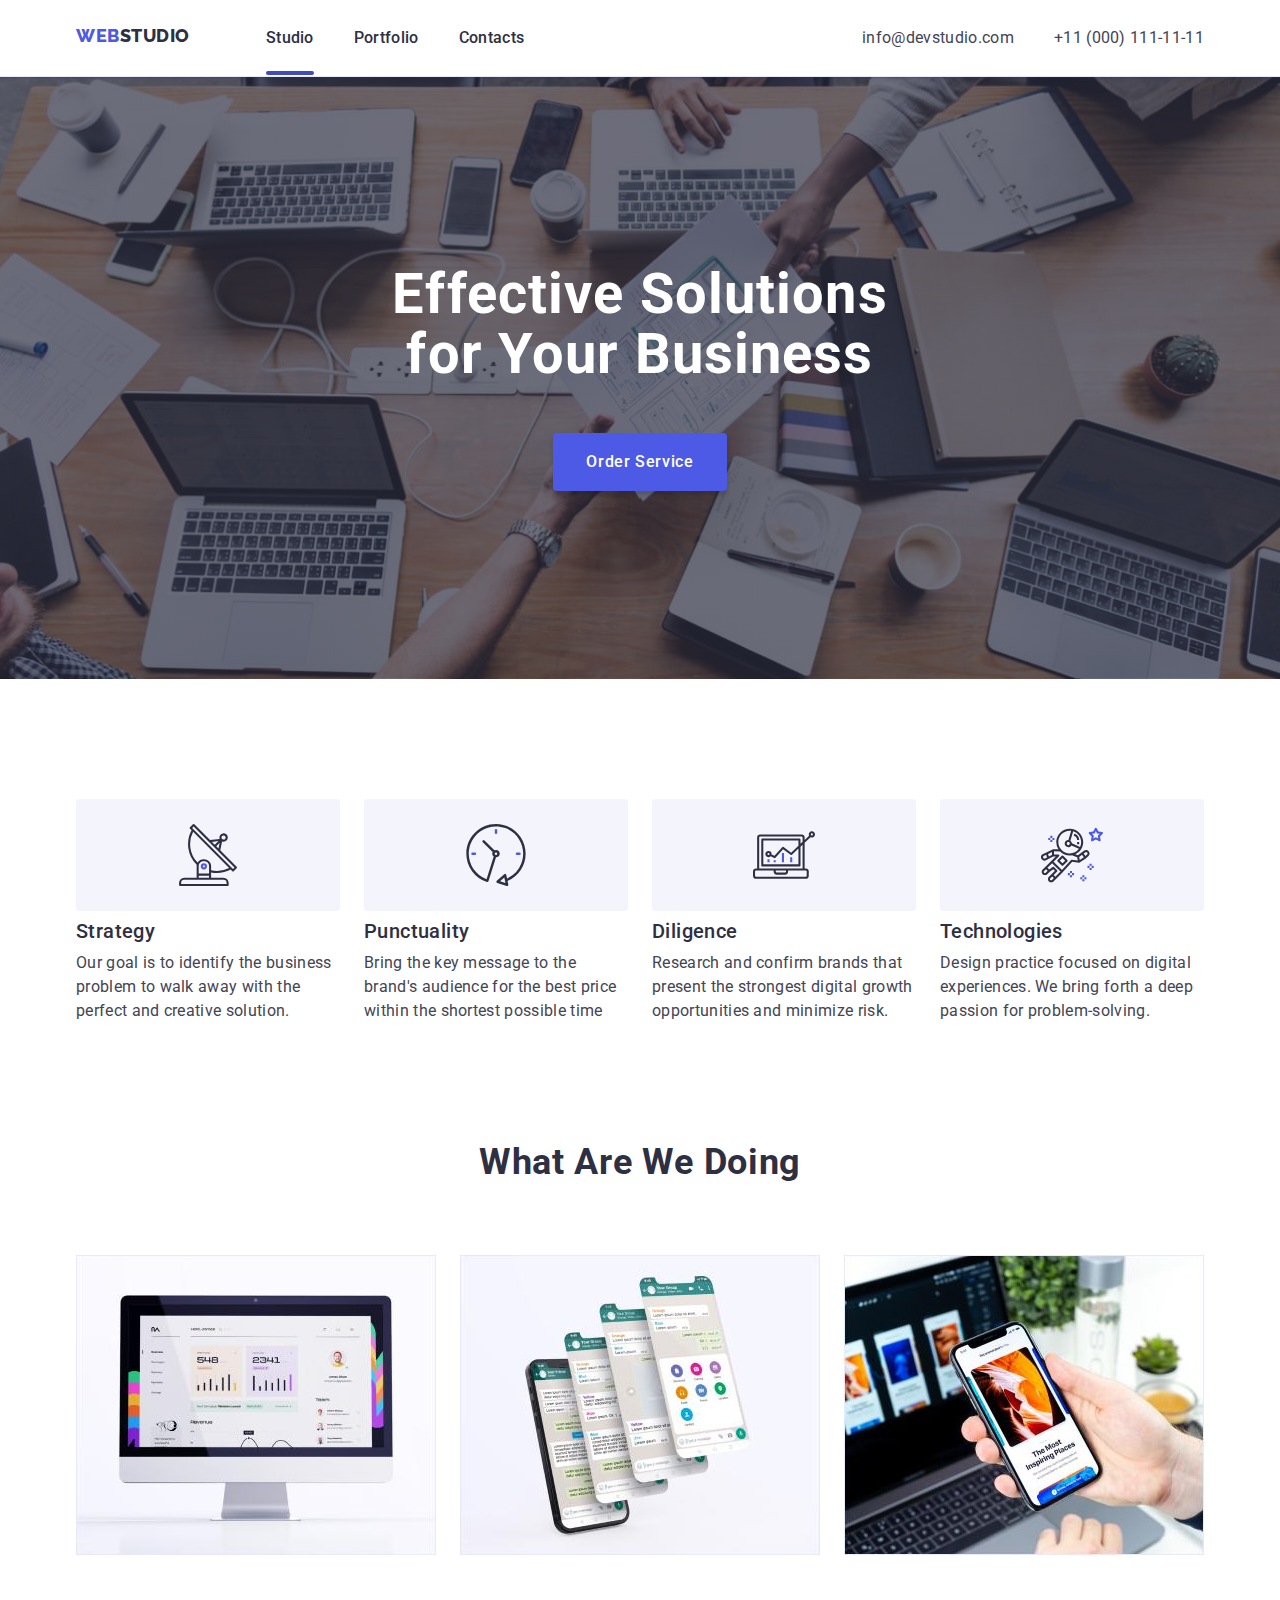
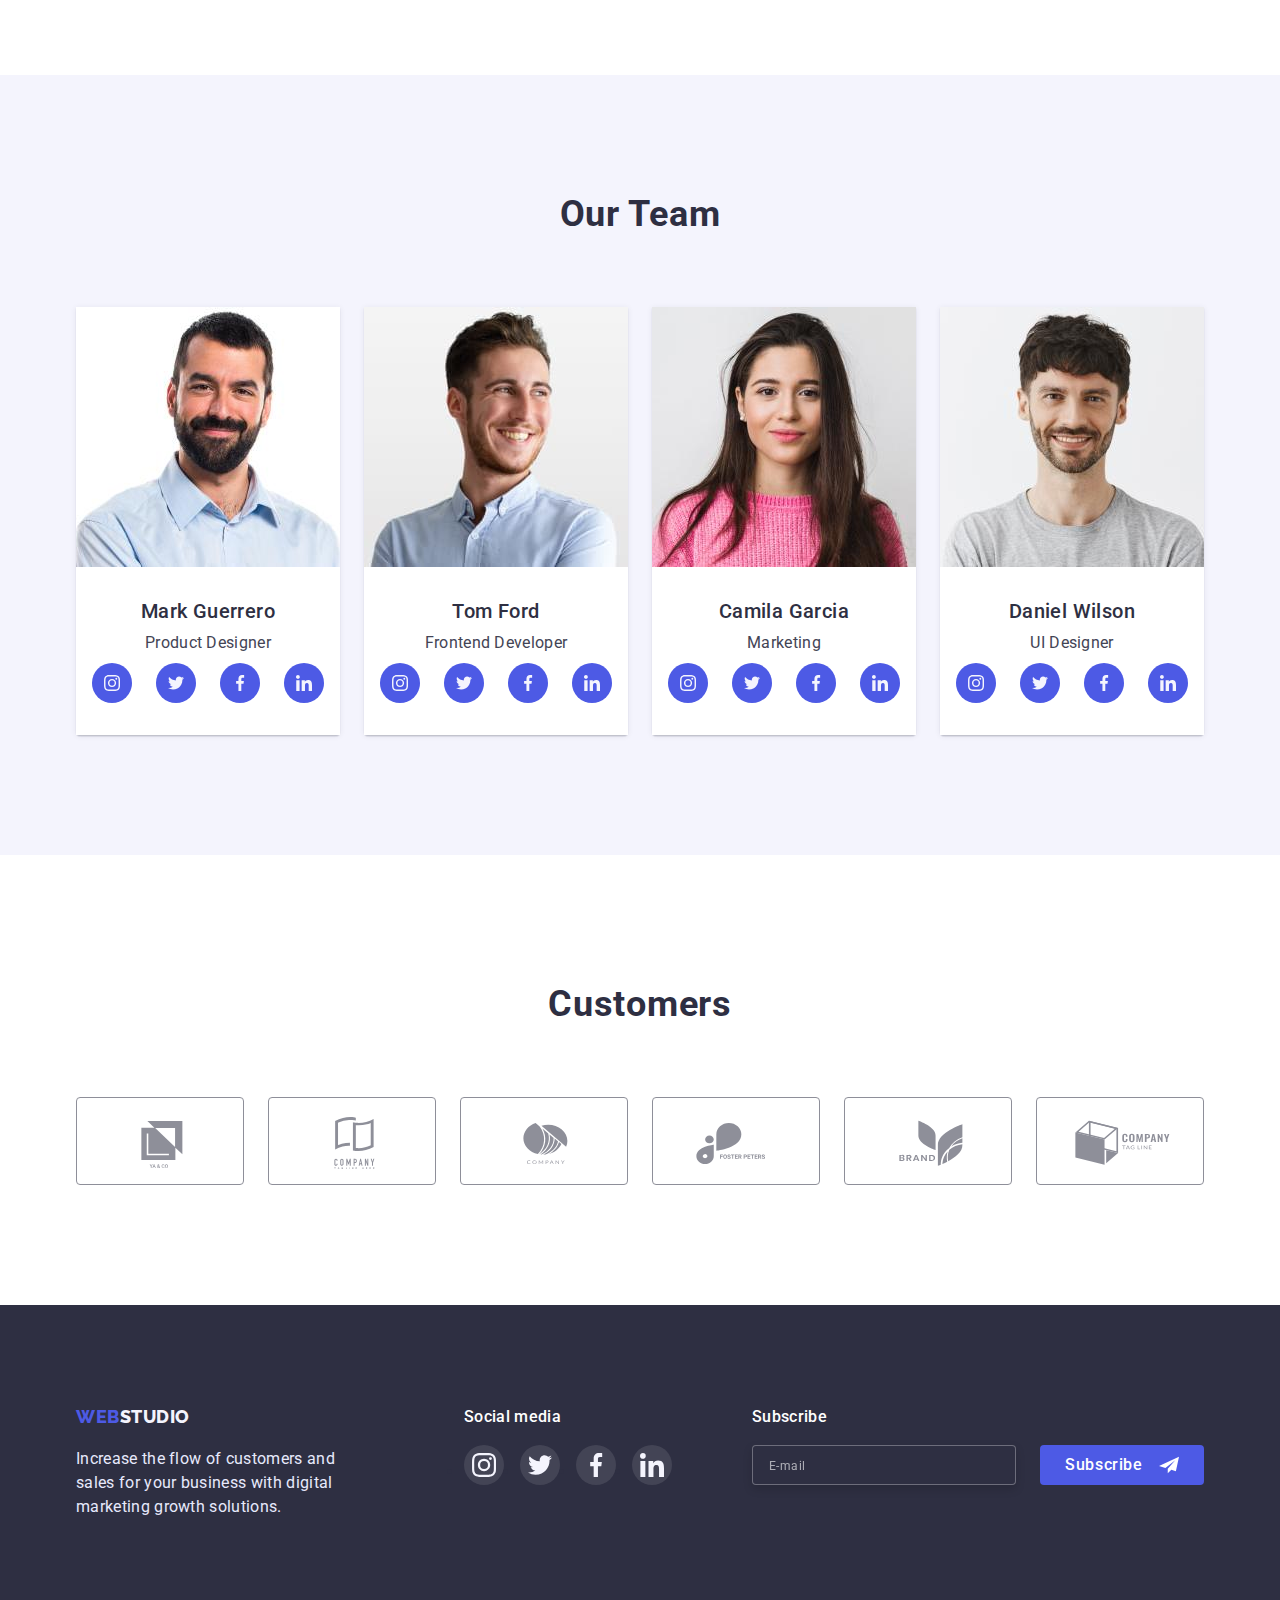
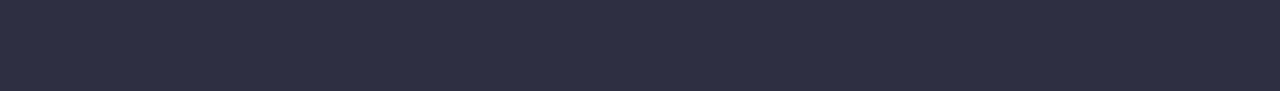
<file: index.html>
<!DOCTYPE html>
<html lang="en">
  <head>
    <meta charset="UTF-8" />
    <meta http-equiv="X-UA-Compatible" content="IE=edge" />
    <meta name="viewport" content="width=device-width, initial-scale=1.0" />
    <title>Studio</title>
    <link rel="preconnect" href="https://fonts.googleapis.com" />
    <link rel="preconnect" href="https://fonts.gstatic.com" crossorigin />
    <link
      href="https://fonts.googleapis.com/css2?family=Raleway:wght@800&family=Roboto:wght@400;500;700&display=swap"
      rel="stylesheet"
    />
    <link
      rel="stylesheet"
      href="https://cdnjs.cloudflare.com/ajax/libs/animate.css/4.1.1/animate.min.css"
    />
    <link
      rel="stylesheet"
      href="https://cdn.jsdelivr.net/npm/modern-normalize@1.1.0/modern-normalize.min.css"
    />
    <!-- <link rel="stylesheet" href="./css/styles.css" /> -->
    <link rel="stylesheet" href="./css/mobile.css" />
    <link rel="stylesheet" href="./css/tablet.css" />
    <link rel="stylesheet" href="./css/desktop.css" />
  </head>

  <body>
    <header class="header">
      <div class="container header-container">
        <nav class="nav">
          <a class="logo logo-size list link" href="./index.html"
            >WEB<span class="nav-logo list link">STUDIO</span></a
          >
          <ul class="nav-list list nav-style">
            <li class="nav-item">
              <a href="./index.html" class="nav-link active link nav-style"
                >Studio</a
              >
            </li>
            <li class="nav-item list">
              <a href="./portfolio.html" class="nav-link link">Portfolio</a>
            </li>
            <li class="nav-item list">
              <a href="#" class="nav-link link">Contacts</a>
            </li>
          </ul>
        </nav>
        <!-- ====Mobile-menu-btn-open ============-->
        <button class="mobile-menu-bnt-open" type="button" data-menu-open>
          <svg class="mobile-menu-open-bnt-icon" width="32" height="22">
            <use href="./img/icons.svg#icon-hamburger"></use>
          </svg>
        </button>
        <!-- ==================================== -->
        <ul class="header-list list link">
          <li class="header-email">
            <a
              href="mailto:info@devstudio.com"
              class="header-link-email link list"
              >info@devstudio.com</a
            >
          </li>
          <li class="header-tel">
            <a href="tel:+110001111111" class="header-link-tel link list"
              >+11 (000) 111-11-11</a
            >
          </li>
        </ul>
      </div>

      <!-- ================MODAL MENU-================ -->
      <div class="mob-menu is-hidden visually-hidden" data-menu>
        <div class="container-mob-menu mobile-menu-header">
          <div class="mob-menu-top">
            <button class="mobil-menu-close-btn" data-menu-close>
              <svg class="mobile-menu-close-icon" width="8" height="8">
                <use href="./img/icons.svg#icon-close-btn"></use>
              </svg>
            </button>

            <nav>
              <ul class="modal-menu-nav-list list link">
                <li class="modal-menu-item">
                  <a href="./index.html" class="modal-menu-link active link"
                    >Studio</a
                  >
                </li>
                <li class="modal-menu-item list">
                  <a href="./portfolio.html" class="modal-menu-link link"
                    >Portfolio</a
                  >
                </li>
                <li class="modal-menu-item list">
                  <a href="#" class="modal-menu-link link">Contacts</a>
                </li>
              </ul>
            </nav>
          </div>

          <div class="mob-menu-bottom">
            <ul class="modal-menu-list list link">
              <li class="modal-menu-tel">
                <a
                  href="tel:+110001111111"
                  class="modal-menu-link-tel link list"
                  >+11 (000) 111-11-11</a
                >
              </li>
              <li class="modal-menu-email">
                <a
                  href="mailto:info@devstudio.com"
                  class="modal-menu-link-email link list"
                  >info@devstudio.com</a
                >
              </li>
            </ul>

            <ul class="mob-soc-list list">
              <li class="mob-soc-item">
                <a href="" class="mob-soc-link link">
                  <svg class="mob-soc-icon" width="16" height="16">
                    <use href="./img/icons.svg#icon-instagram"></use>
                  </svg>
                </a>
              </li>

              <li class="mob-soc-item">
                <a href="" class="mob-soc-link">
                  <svg class="mob-soc-icon" width="16" height="16">
                    <use href="./img/icons.svg#icon-twitter"></use>
                  </svg>
                </a>
              </li>

              <li class="mob-soc-item">
                <a href="" class="mob-soc-link link">
                  <svg class="mob-soc-icon" width="16" height="16">
                    <use href="./img/icons.svg#icon-facebook"></use>
                  </svg>
                </a>
              </li>

              <li class="mob-soc-item">
                <a href="" class="mob-soc-link link">
                  <svg class="mob-soc-icon" width="16" height="16">
                    <use href="./img/icons.svg#icon-linkedin"></use>
                  </svg>
                </a>
              </li>
            </ul>
          </div>
        </div>
      </div>
    </header>

    <main>
      <!--Section 1 Hero-->
      <section class="hero">
        <div class="container hero-container">
          <h1 class="hero-title">Effective Solutions for Your Business</h1>
          <button type="button" class="hero-btn" data-modal-open>
            Order Service
          </button>
        </div>
      </section>

      <!--Section 2 Our advantages-->
      <section class="section-advantages">
        <div class="container">
          <h2 class="visually-hidden">Our advantages</h2>
          <ul class="section-list list">
            <li class="section-item">
              <svg class="icon-setion-item link" width="64" height="64">
                <use href="./img/icons.svg#icon-antenna"></use>
              </svg>
              <div class="advanteg-text">
                <h3 class="title">Strategy</h3>
                <p class="text">
                  Our goal is to identify the business problem to walk away with
                  the perfect and creative solution.
                </p>
              </div>
            </li>

            <li class="section-item">
              <svg class="icon-setion-item link" width="64" height="64">
                <use href="./img/icons.svg#icon-clock"></use>
              </svg>
              <div class="advanteg-text">
                <h3 class="title">Punctuality</h3>
                <p class="text">
                  Bring the key message to the brand's audience for the best
                  price within the shortest possible time
                </p>
              </div>
            </li>

            <li class="section-item">
              <svg class="icon-setion-item link" width="64" height="64">
                <use href="./img/icons.svg#icon-diagram"></use>
              </svg>
              <div class="advanteg-text">
                <h3 class="title">Diligence</h3>
                <p class="text">
                  Research and confirm brands that present the strongest digital
                  growth opportunities and minimize risk.
                </p>
              </div>
            </li>

            <li class="section-item">
              <svg class="icon-setion-item link" width="64" height="64">
                <use href="./img/icons.svg#icon-astronaut"></use>
              </svg>
              <div class="advanteg-text">
                <h3 class="title">Technologies</h3>
                <p class="text">
                  Design practice focused on digital experiences. We bring forth
                  a deep passion for problem-solving.
                </p>
              </div>
            </li>
          </ul>
        </div>
      </section>

      <!--Section 3 What are we doing-->
      <section class="section section-doing">
        <div class="container">
          <h2 class="section-title">What are we doing</h2>
          <ul class="work-list list">
            <li class="work-item">
              <img
                class="work-item"
                src="./img/imgpage1/programing.jpg"
                srcset="./img/imgpage1/programing@2x.jpg 2x"
                alt="programing"
                width="360"
                height="300"
              />
            </li>
            <li class="work-item">
              <img
                class="work-img"
                src="./img/imgpage1/application.jpg"
                srcset="./img/imgpage1/application@2x.jpg 2x"
                alt="application"
                width="360"
                height="300"
              />
            </li>
            <li class="work-item">
              <img
                class="work-item"
                src="./img/imgpage1/design.jpg"
                srcset="./img/imgpage1/design@2x.jpg 2x"
                alt="design"
                width="360"
                height="300"
              />
            </li>
          </ul>
        </div>
      </section>

      <!--Section 4 Our Team-->
      <section class="section section-team">
        <div class="container">
          <h2 class="section-title">Our Team</h2>

          <ul class="team-list card-list list">
            <li class="team-item">
              <img
                class="team-img"
                src="./img/imgpage1/markguerrero.jpg"
                srcset="./img/images/mark_guerrero_desktop@2x.jpg 2x"
                alt="Mark Guerrero"
                width="264"
                height="260"
              />
              <div class="text-block">
                <h3 class="title">Mark Guerrero</h3>
                <p class="text">Product Designer</p>
                <ul class="text-block-list list">
                  <li class="text-block-item">
                    <a href="" class="text-block-link link">
                      <svg class="text-block-icon" width="16" height="16">
                        <use href="./img/icons.svg#icon-instagram"></use>
                      </svg>
                    </a>
                  </li>

                  <li class="text-block-item">
                    <a href="" class="text-block-link">
                      <svg class="text-block-icon" width="16" height="16">
                        <use href="./img/icons.svg#icon-twitter"></use>
                      </svg>
                    </a>
                  </li>

                  <li class="text-block-item">
                    <a href="" class="text-block-link link">
                      <svg class="text-block-icon" width="16" height="16">
                        <use href="./img/icons.svg#icon-facebook"></use>
                      </svg>
                    </a>
                  </li>

                  <li class="text-block-item">
                    <a href="" class="text-block-link link">
                      <svg class="text-block-icon" width="16" height="16">
                        <use href="./img/icons.svg#icon-linkedin"></use>
                      </svg>
                    </a>
                  </li>
                </ul>
              </div>
            </li>

            <li class="team-item">
              <img
                class="team-img"
                src="./img/imgpage1/tomford.jpg"
                srcset="./img/images/tom_ford_desktop@2x.jpg 2x"
                alt="Tom Ford"
                width="264"
                height="260"
              />

              <div class="text-block">
                <h3 class="title">Tom Ford</h3>
                <p class="text">Frontend Developer</p>
                <ul class="text-block-list list">
                  <li class="text-block-item">
                    <a href="" class="text-block-link link">
                      <svg class="text-block-icon" width="16" height="16">
                        <use href="./img/icons.svg#icon-instagram"></use>
                      </svg>
                    </a>
                  </li>

                  <li class="text-block-item">
                    <a href="" class="text-block-link">
                      <svg class="text-block-icon" width="16" height="16">
                        <use href="./img/icons.svg#icon-twitter"></use>
                      </svg>
                    </a>
                  </li>

                  <li class="text-block-item">
                    <a href="" class="text-block-link link">
                      <svg class="text-block-icon" width="16" height="16">
                        <use href="./img/icons.svg#icon-facebook"></use>
                      </svg>
                    </a>
                  </li>

                  <li class="text-block-item">
                    <a href="" class="text-block-link link">
                      <svg class="text-block-icon" width="16" height="16">
                        <use href="./img/icons.svg#icon-linkedin"></use>
                      </svg>
                    </a>
                  </li>
                </ul>
              </div>
            </li>

            <li class="team-item">
              <img
                class="team-img"
                src="./img/imgpage1/camilagarcia.jpg"
                srcset="./img/images/camila_garcia_desktop@2x.jpg 2x"
                alt="Camila Garcia"
                width="264"
                height="260"
              />
              <div class="text-block">
                <h3 class="title">Camila Garcia</h3>
                <p class="text">Marketing</p>
                <ul class="text-block-list list">
                  <li class="text-block-item">
                    <a href="" class="text-block-link link">
                      <svg class="text-block-icon" width="16" height="16">
                        <use href="./img/icons.svg#icon-instagram"></use>
                      </svg>
                    </a>
                  </li>

                  <li class="text-block-item">
                    <a href="" class="text-block-link">
                      <svg class="text-block-icon" width="16" height="16">
                        <use href="./img/icons.svg#icon-twitter"></use>
                      </svg>
                    </a>
                  </li>

                  <li class="text-block-item">
                    <a href="" class="text-block-link link">
                      <svg class="text-block-icon" width="16" height="16">
                        <use href="./img/icons.svg#icon-facebook"></use>
                      </svg>
                    </a>
                  </li>

                  <li class="text-block-item">
                    <a href="" class="text-block-link link">
                      <svg class="text-block-icon" width="16" height="16">
                        <use href="./img/icons.svg#icon-linkedin"></use>
                      </svg>
                    </a>
                  </li>
                </ul>
              </div>
            </li>

            <li class="team-item">
              <img
                class="team-img"
                src="./img/imgpage1/danielwilson.jpg"
                srcset="./img/images/daniel_wilson_desktop@2x.jpg 2x"
                alt="Daniel Wilson"
                width="264"
                height="260"
              />
              <div class="text-block">
                <h3 class="title">Daniel Wilson</h3>
                <p class="text">UI Designer</p>
                <ul class="text-block-list list">
                  <li class="text-block-item">
                    <a href="" class="text-block-link link">
                      <svg class="text-block-icon" width="16" height="16">
                        <use href="./img/icons.svg#icon-instagram"></use>
                      </svg>
                    </a>
                  </li>

                  <li class="text-block-item">
                    <a href="" class="text-block-link">
                      <svg class="text-block-icon" width="16" height="16">
                        <use href="./img/icons.svg#icon-twitter"></use>
                      </svg>
                    </a>
                  </li>

                  <li class="text-block-item">
                    <a href="" class="text-block-link link">
                      <svg class="text-block-icon" width="16" height="16">
                        <use href="./img/icons.svg#icon-facebook"></use>
                      </svg>
                    </a>
                  </li>

                  <li class="text-block-item">
                    <a href="" class="text-block-link link">
                      <svg class="text-block-icon" width="16" height="16">
                        <use href="./img/icons.svg#icon-linkedin"></use>
                      </svg>
                    </a>
                  </li>
                </ul>
              </div>
            </li>
          </ul>
        </div>
      </section>

      <!-- ==========CUSTOMERS================== -->
      <section class="sectiom-customer">
        <div class="container">
          <h2 class="section-title">Customers</h2>
          <ul class="customer-list list">
            <li class="customer-item">
              <a href="#" class="customer-link link">
                <svg class="customer-icon" width="104" height="56">
                  <use href="./img/icons.svg#icon-logo-customers"></use>
                </svg>
              </a>
            </li>
            <li class="customer-item">
              <a href="#" class="customer-link link">
                <svg class="customer-icon" width="104" height="56">
                  <use href="./img/icons.svg#icon-company-customers"></use>
                </svg>
              </a>
            </li>
            <li class="customer-item">
              <a href="#" class="customer-link link">
                <svg class="customer-icon" width="104" height="56">
                  <use
                    href="./img/icons.svg#icon-company-second-customers"
                  ></use>
                </svg>
              </a>
            </li>
            <li class="customer-item">
              <a href="#" class="customer-link link">
                <svg class="customer-icon" width="104" height="56">
                  <use
                    href="./img/icons.svg#icon-foster-peters-customers"
                  ></use>
                </svg>
              </a>
            </li>
            <li class="customer-item">
              <a href="#" class="customer-link link">
                <svg class="customer-icon" width="104" height="56">
                  <use href="./img/icons.svg#icon-brand-customers"></use>
                </svg>
              </a>
            </li>
            <li class="customer-item">
              <a href="#" class="customer-link link">
                <svg class="customer-icon" width="104" height="56">
                  <use href="./img/icons.svg#icon-tabline-customers"></use>
                </svg>
              </a>
            </li>
          </ul>
        </div>
      </section>
    </main>

    <!--======================== Footer===================== -->

    <footer class="footer">
      <div class="container footer-cocontainer footer-mob">
        <div class="footer-wrap-logo">
          <a href="./index.html" class="logo logo-link list link"
            >WEB<span class="footer-logo list link">STUDIO</span></a
          >
          <p class="footer-article">
            Increase the flow of customers and sales for your business with
            digital marketing growth solutions.
          </p>
        </div>

        <div class="footer-wrap-soc">
          <h3 class="footer-soc-title">Social media</h3>
          <ul class="footer-soc-list">
            <li class="footer-soc-item">
              <a href="" class="footer-soc-link">
                <svg class="footer-soc-icon" width="24" height="24">
                  <use href="./img/icons.svg#icon-instagram"></use>
                </svg>
              </a>
            </li>
            <li class="footer-soc-item">
              <a href="" class="footer-soc-link">
                <svg class="footer-soc-icon" width="24" height="24">
                  <use href="./img/icons.svg#icon-twitter"></use>
                </svg>
              </a>
            </li>
            <li class="footer-soc-item">
              <a href="" class="footer-soc-link">
                <svg class="footer-soc-icon" width="24" height="24">
                  <use href="./img/icons.svg#icon-facebook"></use>
                </svg>
              </a>
            </li>
            <li class="footer-soc-item">
              <a href="" class="footer-soc-link">
                <svg class="footer-soc-icon" width="24" height="24">
                  <use href="./img/icons.svg#icon-linkedin"></use>
                </svg>
              </a>
            </li>
          </ul>
        </div>
        <!-- ===========Footer input=========== -->

        <div class="footer-subscribe-wrap">
          <h3 class="footer-soc-title">Subscribe</h3>
          <form>
            <div class="footer-link-btn-wrap">
              <label>
                <input
                  type="email"
                  name=" footer-user-email"
                  class="footer-input-email"
                  placeholder="E-mail"
                  required
                />
              </label>
              <button type="submit" class="footer-btn-submit">
                <span class="footer-btn-text">Subscribe</span>
                <svg class="footer-input-icon" width="20" height="24">
                  <use href="./img/icons.svg#icon-framewite"></use>
                </svg>
              </button>
            </div>
          </form>
        </div>
      </div>
    </footer>
    <!--  ==============================================MODAL WINDOW ======================== -->
    <div class="backdrop is-hidden" data-modal>
      <div class="modal">
        <button type="button" class="modal-close-btn" data-modal-close>
          <svg class="modal-close-btn-icon" width="8" height="8">
            <use href="./img/icons.svg#icon-close-btn"></use>
          </svg>
        </button>

        <p class="modal-subtitele">
          Leave your contacts and we will call you back
        </p>
        <form class="modal-form">
          <lable class="modal-form-field">
            <span class="modal-input-desc">Name</span>
            <span class="modal-form-input-wrap">
              <input
                type="text"
                name="user-name"
                class="user-name-input"
                required
                minlength="3"
              />
              <svg class="modal-input-icon" width="18" height="18">
                <use href="./img/icons.svg#icon-person"></use>
              </svg>
            </span>
          </lable>

          <lable class="modal-form-field">
            <span class="modal-input-desc">Phone</span>
            <span class="modal-form-input-wrap">
              <input
                type="tel"
                name="user-phone"
                class="user-name-input"
                required
              />
              <svg class="modal-input-icon" width="18" height="24">
                <use href="./img/icons.svg#icon-phone"></use>
              </svg>
            </span>
          </lable>

          <lable class="modal-form-field">
            <span class="modal-input-desc">Email</span>
            <span class="modal-form-input-wrap">
              <input
                type="email"
                name="user-email"
                class="user-name-input"
                required
              />
              <svg class="modal-input-icon" width="18" height="24">
                <use href="./img/icons.svg#icon-email"></use>
              </svg>
            </span>
          </lable>

          <lable class="modal-form-field">
            <span class="modal-form-field-wrap">
              <span class="modal-input-desc">Comment</span>
              <textarea
                name="user-message"
                class="modal-form-message"
                placeholder="Text input"
              ></textarea>
            </span>
          </lable>

          <div class="modal-check-wrap">
            <input
              type="checkbox"
              name="modal-check"
              id="user-policy"
              class="modal-check-policy visually-hidden"
              value="true"
            />
            <label for="user-policy" class="modal-form-check"
              >I accept the terms and conditions of the
              <a href="" class="modal-check-link"
                ><span class="modal-policy-link">Privacy Policy</span></a
              ></label
            >

            <button class="modal-btn-submit" type="submit">Send</button>
          </div>
        </form>
      </div>
    </div>

    <script src="./js/menu.js"></script>
    <script src="./js/modal.js"></script>
  </body>
</html>
</file>
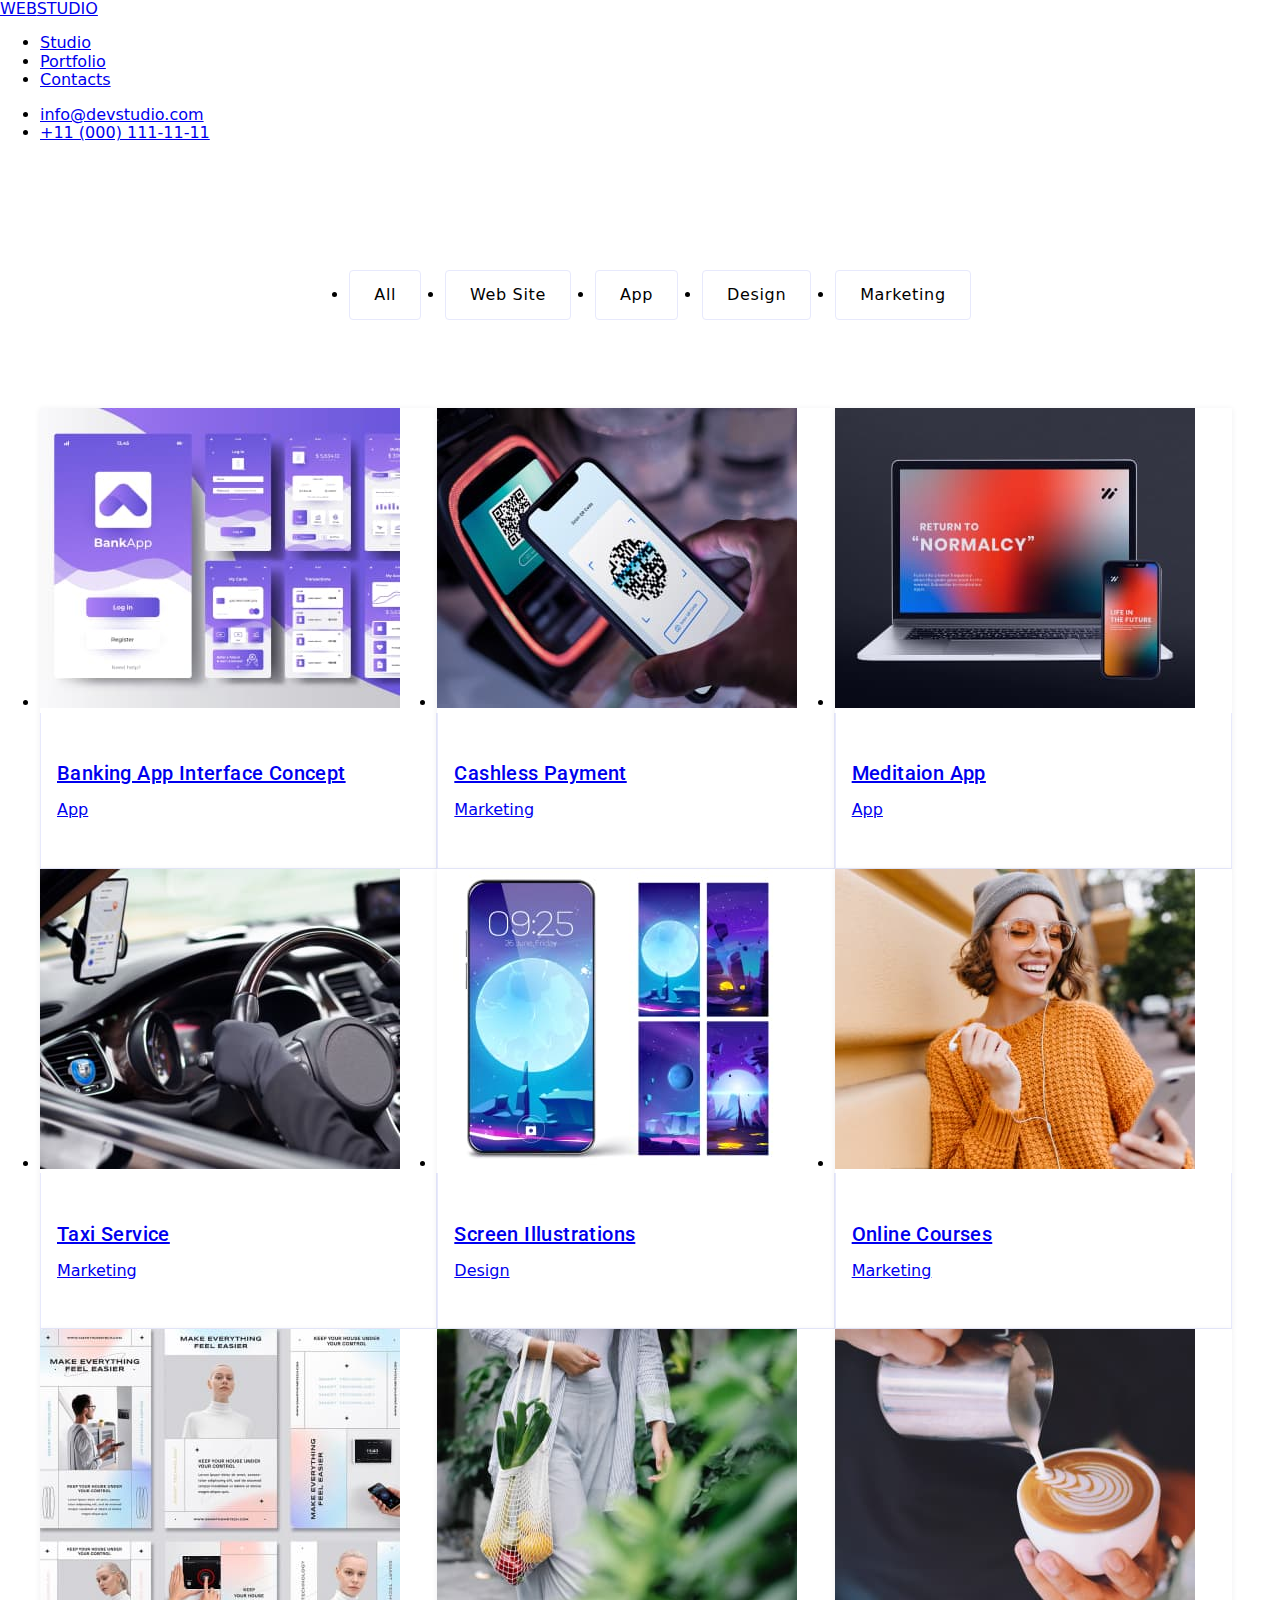
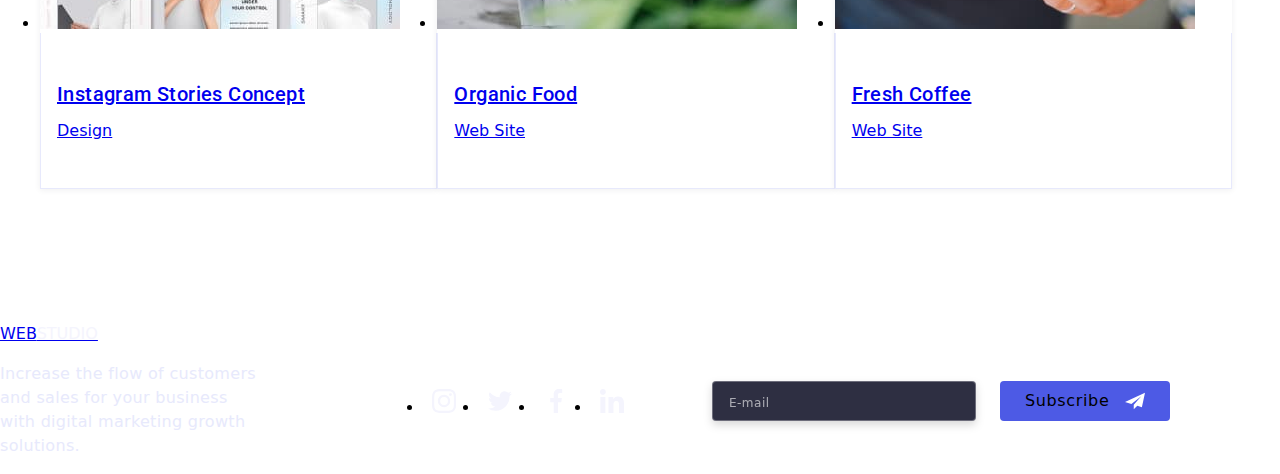
<file: portfolio.html>
<!DOCTYPE html>
<html lang="en">
  <head>
    <meta charset="UTF-8" />
    <meta http-equiv="X-UA-Compatible" content="IE=edge" />
    <meta name="viewport" content="width=device-width, initial-scale=1.0" />
    <title>Portfolio</title>
    <link rel="preconnect" href="https://fonts.googleapis.com" />
    <link rel="preconnect" href="https://fonts.gstatic.com" crossorigin />
    <link
      href="https://fonts.googleapis.com/css2?family=Raleway:wght@800&family=Roboto:wght@400;500;700&display=swap"
      rel="stylesheet"
    />
    <link
      rel="stylesheet"
      href="https://cdn.jsdelivr.net/npm/modern-normalize@1.1.0/modern-normalize.min.css"
    />
    <link rel="stylesheet" href="./css/styles.css" />
  </head>

  <body>
    <header class="header">
      <div class="container header-container">
        <nav class="nav">
          <a class="logo logo-size list link" href="./index.html"
            >WEB<span class="nav-logo list link">STUDIO</span></a
          >
          <ul class="nav-list list nav-style">
            <li class="nav-item">
              <a href="./index.html" class="nav-link link nav-style">Studio</a>
            </li>
            <li class="nav-item list">
              <a href="./portfolio.html" class="nav-link active link"
                >Portfolio</a
              >
            </li>
            <li class="nav-item list">
              <a href="#" class="nav-link link">Contacts</a>
            </li>
          </ul>
        </nav>
        <ul class="header-list list link">
          <li class="header-email">
            <a
              href="mailto:info@devstudio.com"
              class="header-link-email link list"
              >info@devstudio.com</a
            >
          </li>
          <li class="header-tel">
            <a href="tel:+110001111111" class="header-link-tel link list"
              >+11 (000) 111-11-11</a
            >
          </li>
        </ul>
      </div>
    </header>

    <main class="portfolio">
      <section class="section-portfolio">
        <div class="container">
          <h1 class="secret-name">Portfolio</h1>
          <ul class="list-btn list btn-container">
            <li class="item-btn">
              <button type="button" class="portfolio-btn active">All</button>
            </li>
            <li class="item-btn">
              <button type="button" class="portfolio-btn">Web Site</button>
            </li>
            <li class="item-btn">
              <button type="button" class="portfolio-btn">App</button>
            </li>
            <li class="item-btn">
              <button type="button" class="portfolio-btn">Design</button>
            </li>
            <li class="item-btn">
              <button type="button" class="portfolio-btn">Marketing</button>
            </li>
          </ul>

          <ul class="portfolio-list list card card-container">
            <li class="portfolio-item">
              <a href="#" class="portfolio-link link">
                <div class="portfolio-top-wrap">
                  <img
                    src="./img/imgpage2/img-1.jpg"
                    alt="Banking App Interface Concept"
                    width="360"
                    height="300"
                  />
                  <p class="portfolio-top-text">
                    14 Stylish and User-Friendly App Design Concepts · Task
                    Manager App · Calorie Tracker App · Exotic Fruit Ecommerce
                    App · Cloud Storage App
                  </p>
                </div>
                <div class="text-block-portfolio">
                  <h2 class="portfolio-title">Banking App Interface Concept</h2>
                  <p class="text">App</p>
                </div>
              </a>
            </li>

            <li class="portfolio-item">
              <a href="#" class="portfolio-link link">
                <div class="portfolio-top-wrap">
                  <img
                    src="./img/imgpage2/img-2.jpg"
                    alt="Banking App Interface Concept"
                    width="360"
                    height="300"
                  />
                  <p class="portfolio-top-text">
                    14 Stylish and User-Friendly App Design Concepts · Task
                    Manager App · Calorie Tracker App · Exotic Fruit Ecommerce
                    App · Cloud Storage App
                  </p>
                </div>
                <div class="text-block-portfolio">
                  <h2 class="portfolio-title">Cashless Payment</h2>
                  <p class="text">Marketing</p>
                </div>
              </a>
            </li>

            <li class="portfolio-item">
              <a href="#" class="portfolio-link link">
                <div class="portfolio-top-wrap">
                  <img
                    src="./img/imgpage2/img-3.jpg"
                    alt="Meditaion App"
                    width="360"
                    height="300"
                  />
                  <p class="portfolio-top-text">
                    14 Stylish and User-Friendly App Design Concepts · Task
                    Manager App · Calorie Tracker App · Exotic Fruit Ecommerce
                    App · Cloud Storage App
                  </p>
                </div>
                <div class="text-block-portfolio">
                  <h2 class="portfolio-title">Meditaion App</h2>
                  <p class="text">App</p>
                </div>
              </a>
            </li>

            <li class="portfolio-item">
              <a href="#" class="portfolio-link link">
                <div class="portfolio-top-wrap">
                  <img
                    src="./img/imgpage2/img-4.jpg"
                    alt="Taxi Service"
                    width="360"
                    height="300"
                  />
                  <p class="portfolio-top-text">
                    14 Stylish and User-Friendly App Design Concepts · Task
                    Manager App · Calorie Tracker App · Exotic Fruit Ecommerce
                    App · Cloud Storage App
                  </p>
                </div>
                <div class="text-block-portfolio">
                  <h2 class="portfolio-title">Taxi Service</h2>
                  <p class="text">Marketing</p>
                </div>
              </a>
            </li>

            <li class="portfolio-item">
              <a href="#" class="portfolio-link link">
                <div class="portfolio-top-wrap">
                  <img
                    src="./img/imgpage2/img-5.jpg"
                    alt="Screen Illustrations"
                    width="360"
                    height="300"
                  />
                  <p class="portfolio-top-text">
                    14 Stylish and User-Friendly App Design Concepts · Task
                    Manager App · Calorie Tracker App · Exotic Fruit Ecommerce
                    App · Cloud Storage App
                  </p>
                </div>
                <div class="text-block-portfolio">
                  <h2 class="portfolio-title">Screen Illustrations</h2>
                  <p class="text">Design</p>
                </div>
              </a>
            </li>

            <li class="portfolio-item">
              <a href="#" class="portfolio-link link">
                <div class="portfolio-top-wrap">
                  <img
                    src="./img/imgpage2/img-6.jpg"
                    alt="Screen Illustrations"
                    width="360"
                    height="300"
                  />
                  <p class="portfolio-top-text">
                    14 Stylish and User-Friendly App Design Concepts · Task
                    Manager App · Calorie Tracker App · Exotic Fruit Ecommerce
                    App · Cloud Storage App
                  </p>
                </div>
                <div class="text-block-portfolio">
                  <h2 class="portfolio-title">Online Courses</h2>
                  <p class="text">Marketing</p>
                </div>
              </a>
            </li>

            <li class="portfolio-item">
              <a href="#" class="portfolio-link link">
                <div class="portfolio-top-wrap">
                  <img
                    src="./img/imgpage2/img-7.jpg"
                    alt="Screen Illustrations"
                    width="360"
                    height="300"
                  />
                  <p class="portfolio-top-text">
                    14 Stylish and User-Friendly App Design Concepts · Task
                    Manager App · Calorie Tracker App · Exotic Fruit Ecommerce
                    App · Cloud Storage App
                  </p>
                </div>
                <div class="text-block-portfolio">
                  <h2 class="portfolio-title">Instagram Stories Concept</h2>
                  <p class="text">Design</p>
                </div>
              </a>
            </li>

            <li class="portfolio-item">
              <a href="#" class="portfolio-link link">
                <div class="portfolio-top-wrap">
                  <img
                    src="./img/imgpage2/img-8.jpg"
                    alt="Screen Illustrations"
                    width="360"
                    height="300"
                  />
                  <p class="portfolio-top-text">
                    14 Stylish and User-Friendly App Design Concepts · Task
                    Manager App · Calorie Tracker App · Exotic Fruit Ecommerce
                    App · Cloud Storage App
                  </p>
                </div>
                <div class="text-block-portfolio">
                  <h2 class="portfolio-title">Organic Food</h2>
                  <p class="text">Web Site</p>
                </div>
              </a>
            </li>

            <li class="portfolio-item">
              <a href="#" class="portfolio-link link">
                <div class="portfolio-top-wrap">
                  <img
                    src="./img/imgpage2/img-9.jpg"
                    alt="Screen Illustrations"
                    width="360"
                    height="300"
                  />
                  <p class="portfolio-top-text">
                    14 Stylish and User-Friendly App Design Concepts · Task
                    Manager App · Calorie Tracker App · Exotic Fruit Ecommerce
                    App · Cloud Storage App
                  </p>
                </div>
                <div class="text-block-portfolio">
                  <h2 class="portfolio-title">Fresh Coffee</h2>
                  <p class="text">Web Site</p>
                </div>
              </a>
            </li>
          </ul>
        </div>
      </section>
    </main>

    <!--======================== Footer===================== -->

    <footer class="footer">
      <div class="container footer-cocontainer">
        <div class="footer-wrap-logo">
          <a href="./index.html" class="logo logo-link list link"
            >WEB<span class="footer-logo list link">STUDIO</span></a
          >
          <p class="footer-article">
            Increase the flow of customers and sales for your business with
            digital marketing growth solutions.
          </p>
        </div>
        <div class="footer-wrap-soc">
          <h3 class="footer-soc-title">Social media</h3>
          <ul class="footer-soc-list">
            <li class="footer-soc-item">
              <a href="" class="footer-soc-link">
                <svg class="footer-soc-icon" width="24" height="24">
                  <use href="./img/icons.svg#icon-instagram"></use>
                </svg>
              </a>
            </li>
            <li class="footer-soc-item">
              <a href="" class="footer-soc-link">
                <svg class="footer-soc-icon" width="24" height="24">
                  <use href="./img/icons.svg#icon-twitter"></use>
                </svg>
              </a>
            </li>
            <li class="footer-soc-item">
              <a href="" class="footer-soc-link">
                <svg class="footer-soc-icon" width="24" height="24">
                  <use href="./img/icons.svg#icon-facebook"></use>
                </svg>
              </a>
            </li>
            <li class="footer-soc-item">
              <a href="" class="footer-soc-link">
                <svg class="footer-soc-icon" width="24" height="24">
                  <use href="./img/icons.svg#icon-linkedin"></use>
                </svg>
              </a>
            </li>
          </ul>
        </div>
        <!-- ===========Footer input=========== -->
        <div class="footer-subscribe-wrap">
          <h3 class="footer-soc-title">Subscribe</h3>
          <div class="footer-link-btn-wrap">
            <label>
              <input
                type="email"
                name=" footer-user-email"
                class="footer-input-email"
                placeholder="E-mail"
                required
              />
            </label>
            <button type="submit" class="footer-btn-submit" required>
              <span class="footer-btn-text">Subscribe</span>
              <svg class="footer-input-icon" width="20" height="24">
                <use href="./img/icons.svg#icon-framewite"></use>
              </svg>
            </button>
          </div>
        </div>
      </div>
    </footer>
  </body>
</html>
</file>
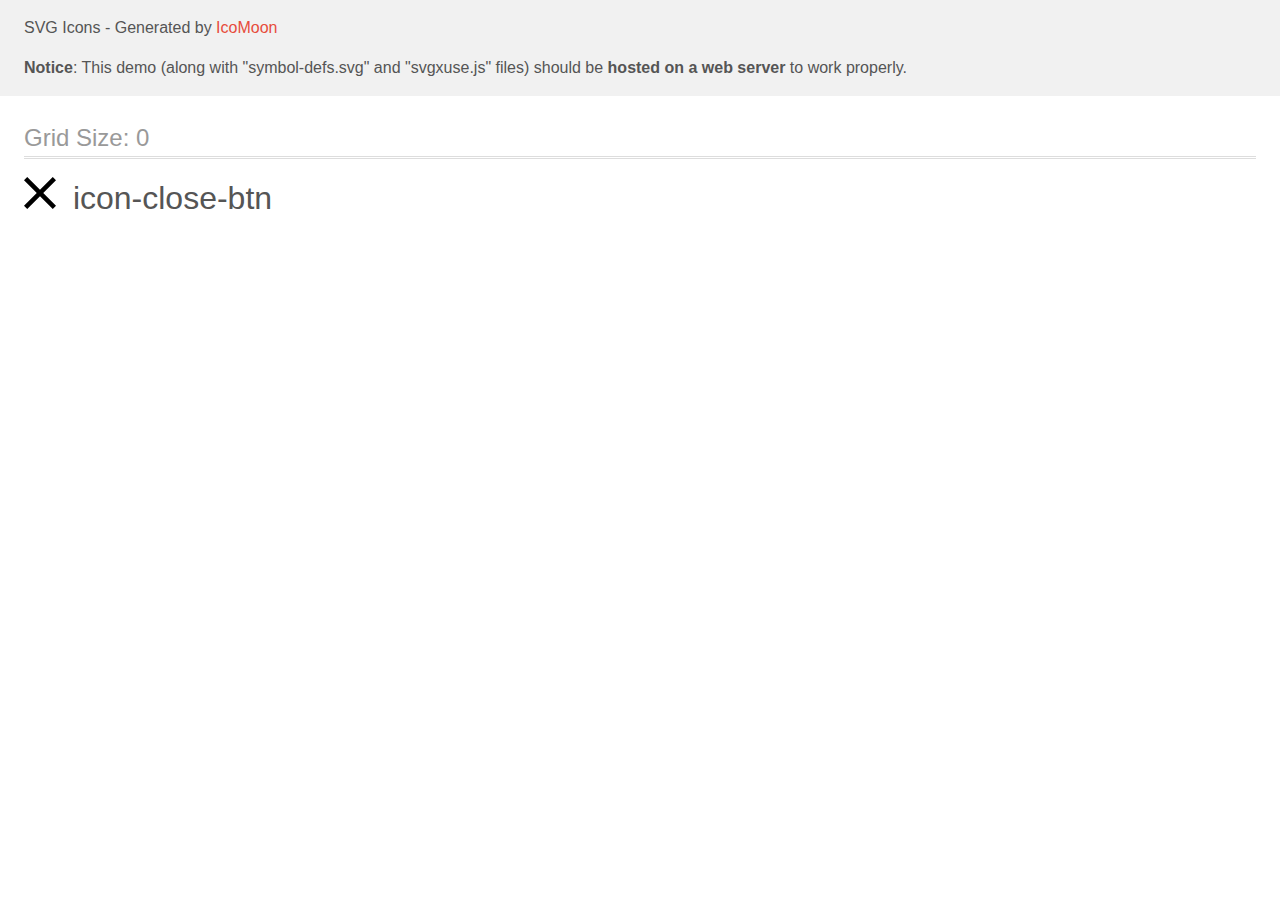
<file: img/iconsvg/close-btn/demo-external-svg.html>
<!doctype html>
<html>
<head>
    <title>IcoMoon - SVG Icons</title>
    <meta charset="utf-8">
    <meta name="viewport" content="width=device-width, initial-scale=1">
    <link rel="stylesheet" href="demo-files/demo.css">
    <link rel="stylesheet" href="style.css">
</head>
<body>
<header class="bgc1 clearfix">
<div class="mhl">
    <p>SVG Icons - Generated by <a href="https://icomoon.io/app">IcoMoon</a></p><p><strong>Notice</strong>: This demo (along with "symbol-defs.svg" and "svgxuse.js" files) should be <b>hosted on a web server</b> to work properly.</p>
</div>
</header>
    <div class="clearfix mhl ptl">
        <h1 class="mvm mtn fgc1">Grid Size: 0</h1>
        <div class="glyph fs1">
            <div class="clearfix pbs">
                <svg class="icon icon-close-btn"><use xlink:href="symbol-defs.svg#icon-close-btn"></use></svg><span class="name"> icon-close-btn</span>
            </div>
        </div>
  </div>
<script defer src="svgxuse.js"></script>
</body>
</html>
</file>
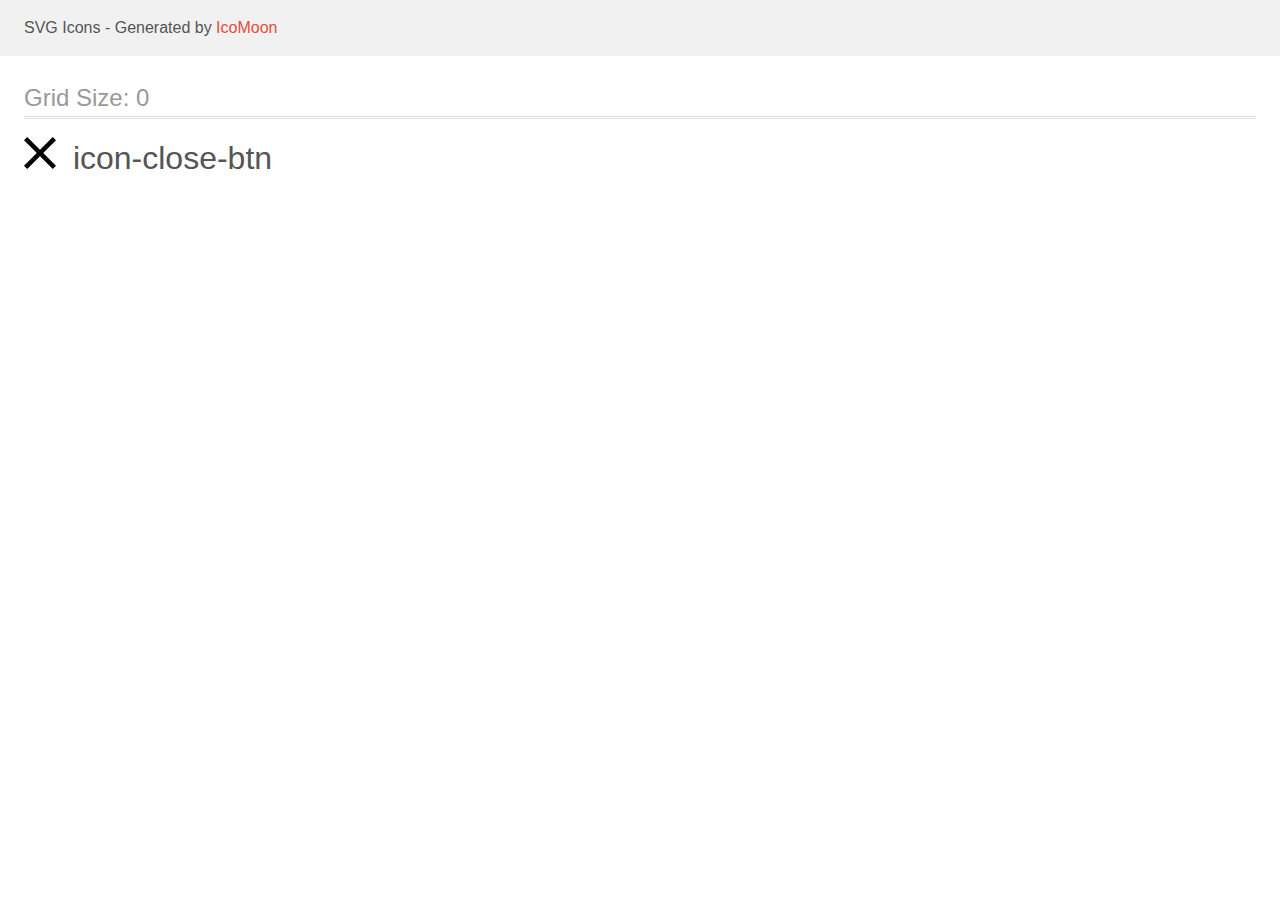
<file: img/iconsvg/close-btn/demo.html>
<!doctype html>
<html>
<head>
    <title>IcoMoon - SVG Icons</title>
    <meta charset="utf-8">
    <meta name="viewport" content="width=device-width, initial-scale=1">
    <link rel="stylesheet" href="demo-files/demo.css">
    <link rel="stylesheet" href="style.css">
</head>
<body>
<svg aria-hidden="true" style="position: absolute; width: 0; height: 0; overflow: hidden;" version="1.1" xmlns="http://www.w3.org/2000/svg" xmlns:xlink="http://www.w3.org/1999/xlink">
<defs>
<symbol id="icon-close-btn" viewBox="0 0 32 32">
<path d="M32 3.223l-3.223-3.223-12.777 12.777-12.777-12.777-3.223 3.223 12.777 12.777-12.777 12.777 3.223 3.223 12.777-12.777 12.777 12.777 3.223-3.223-12.777-12.777 12.777-12.777z"></path>
</symbol>
</defs>
</svg>

<header class="bgc1 clearfix">
<div class="mhl">
    <p>SVG Icons - Generated by <a href="https://icomoon.io/app">IcoMoon</a></p>
</div>
</header>
    <div class="clearfix mhl ptl">
        <h1 class="mvm mtn fgc1">Grid Size: 0</h1>
        <div class="glyph fs1">
            <div class="clearfix pbs">
                <svg class="icon icon-close-btn"><use xlink:href="#icon-close-btn"></use></svg><span class="name"> icon-close-btn</span>
            </div>
        </div>
  </div>
<script defer src="svgxuse.js"></script>
</body>
</html>
</file>
<file: css/styles.css>
/* :root {
  --main-color: #2e2f42;
  --text-color: #434455;
  --wight-color: #ffffff;
  --hover-color: #404bbf;
  --accent-text-color: #4d5ae5;
  --active-btn-bcg-color: #404bbf;
  --after-nav-bcg-color: #404bbf;
  --normal-btn-bcg-color: #4d5ae5;
  --portfolio-btn-bcg-color: #f4f4fd;
  --portfolio-top-text-color: #f4f4fd;
  --portfolio-top-bcg-color: #4d5ae5;
  --section-bcg-color: #2e2f42;
  --img-column-gap: 24px;
  --img-row-gap: 48px;
  --card-border: 1px solid #e7e9fc;
  --icon-advantages-bcg-color: #f4f4fd;
  --trans: 250ms cubic-bezier(0.4, 0, 0.2, 1);
}
h1,
h2,
h3,
h4,
p {
  margin-top: 0;
  margin-bottom: 0;
}

ul,
ol {
  margin-top: 0;
  margin-bottom: 0;
  padding-left: 0;
}

img {
  display: block;
}
button {
  cursor: pointer;
}

body {
  font-family: 'Roboto', sans-serif;
  font-style: normal;
  font-weight: 500;
  color: var(--main-color);
  background-color: var(--wight-color);
}
.container {
  width: 1158px;
  margin-right: auto;
  margin-left: auto;
  padding-left: 15px;
  padding-right: 15px;
}
.list {
  list-style: none;
}
.link {
  text-decoration: none;
} */

/* ----================HEADER-===============---- */
/* .header {
  position: relative;
  border-bottom: 1px solid #e7e9fc;

  box-shadow: 0px 2px 1px rgba(46, 47, 66, 0.08),
    0px 1px 1px rgba(46, 47, 66, 0.16), 0px 1px 6px rgba(46, 47, 66, 0.08);
}
.header-container {
  display: flex;
  align-items: center;
}
.nav {
  display: flex;
  align-items: center;
}
.nav-list {
  display: flex;
  align-items: center;
  gap: 40px;
}
.header-list {
  color: var(--main-color);
  display: flex;
  align-items: center;
  margin-left: auto;
  gap: 40px;
}
.wrap-heder-list {
  display: flex;
  justify-content: space-between;
}
.logo {
  font-family: 'Raleway', sans-serif;
  font-style: normal;
  font-weight: 800;
  font-size: 18px;
  line-height: 1.33;
  letter-spacing: 0.03em;
  text-transform: uppercase;
}
.logo-size {
  align-items: center;
  display: flex;
  margin-right: 76px;
  padding-top: 24px;
  padding-bottom: 24px;
}
.header {
  font-weight: 700;
  font-size: 16px;
  line-height: 1.5;
  color: var(--main-color);
}

.logo {
  color: var(--accent-text-color);
}
.nav-logo {
  color: var(--main-color);
}

.nav-link {
  position: relative;
  transition: color var(--trans);

  font-weight: 500;
  font-size: 16px;
  line-height: 1.5;
  letter-spacing: 0.02em;
  color: var(--main-color);
}
.nav-link.active::after {
  content: '';
  position: absolute;
  width: 100%;
  height: 4px;
  background-color: var(--after-nav-bcg-color);
  left: 0;
  bottom: -28px;
  border-radius: 2px;
}
.header-link-email {
  font-weight: 400;
  font-size: 16px;
  line-height: 1.5;
  letter-spacing: 0.02em;
  color: var(--text-color);
  transition: color var(--trans);
}

.header-link-tel {
  font-weight: 400;
  font-size: 16px;
  line-height: 1.5;
  letter-spacing: 0.02em;
  color: var(--text-color);
  transition: color var(--trans);
}
.nav-link:hover,
.nav-link:focus {
  color: var(--hover-color);
}
.header-link-email:hover,
.header-link-email:focus {
  color: var(--hover-color);
}
.header-link-tel:hover,
.header-link-tel:focus {
  color: var(--hover-color);
} */

/* ========= HERO========== */
/* .hero {
  background: var(--section-bcg-color);
  padding-top: 188px;
  padding-bottom: 188px;
  background-image: linear-gradient(
      rgba(46, 47, 66, 0.7),
      rgba(46, 47, 66, 0.7)
    ),
    url(../img/imgpage1/people-office.jpg);
  background-repeat: no-repeat;
  background-size: cover;
  background-position: center;
  max-width: 1440px;
  min-width: 600px;
  margin-left: auto;
  margin-right: auto;
}

.hero-title {
  font-weight: 700;
  font-size: 56px;
  line-height: 1.07;
  text-align: center;
  color: var(--wight-color);
  letter-spacing: 0.02em;
  margin-left: auto;
  margin-right: auto;
  margin-bottom: 48px;
  max-width: 496px;
}
.hero-btn {
  font-family: inherit;
  font-style: inherit;
  font-weight: 500;
  font-size: 16px;
  line-height: 1.5;
  display: block;
  align-items: center;
  letter-spacing: 0.04em;
  color: var(--wight-color);
  background: var(--normal-btn-bcg-color);
  box-shadow: 0px 4px 4px rgba(0, 0, 0, 0.15);
  border-radius: 4px;
  padding: 16px 32px;
  margin-left: auto;
  margin-right: auto;
  border: 1px solid transparent;
  transition: background-color var(--trans);
}
.hero-btn:hover,
.hero-btn:focus {
  background-color: var(--active-btn-bcg-color);
} */

/* ======Section 2 Our advantages====*/
/* .section-advantages {
  padding-top: 120px;
}

.advanteg-text {
  min-width: 264px;
}
.visually-hidden {
  position: absolute;
  width: 1px;
  height: 1px;
  margin: -1px;
  padding: 0;
  overflow: hidden;
  border: 0;
  clip: rect(0 0 0 0);
}
.section-list {
  display: flex;
  gap: 24px;
}
.section-item {
  flex-basis: calc ((100%-72px)/4);
}
.title {
  font-weight: 500;
  font-size: 20px;
  line-height: 1.2;
  letter-spacing: 0.02em;
  margin-bottom: 8px;
}
.text {
  font-weight: 400;
  font-size: 16px;
  line-height: 1.5;
  letter-spacing: 0.02em;
  color: var(--text-color);
}

.icon-setion-item {
  background-repeat: no-repeat;
  display: flex;
  width: 264px;
  height: 112px;
  margin-bottom: 8px;
  background-color: #f4f4fd;
  border: 1px solid transparent;
  border-radius: 4px;
  background-size: cover;
  padding: 24px 100px;
} */
/* .wrap-advantages {
  display: flex;
} */
/* .section-item::before {
  display: block;
  content: '';
  height: 112px;
  margin-bottom: 8px;
  background-color: #f4f4fd;
  border: 1px solid transparent;
  border-radius: 4px;
} */

/* ------Section 3 What are we doing======= */
/* .section {
  padding-top: 120px;
  padding-bottom: 120px;
}

.section-title {
  font-weight: 700;
  font-size: 36px;
  line-height: 1.11;
  text-align: center;
  letter-spacing: 0.02em;
  text-transform: capitalize;
  margin-bottom: 72px;
}
.work-list {
  display: flex;
  gap: 24px;
} */
*/

/* ======Our TEAM======= */
/* .section-team {
  background: var(--portfolio-btn-bcg-color);
}

.text-block {
  padding: 32px 16px;
  text-align: center;
  background: #ffffff;
}
.team-item {
  box-shadow: 0px 1px 6px rgba(46, 47, 66, 0.08),
    0px 1px 1px rgba(46, 47, 66, 0.16), 0px 2px 1px rgba(46, 47, 66, 0.08);
  border-radius: 0px 0px 4px 4px;
  flex-basis:calc ((100%-72px)/4);
}
.team-list {
  display: flex;
  gap: 24px;
}
.text-block-list {
  display: flex;
  gap: 24px;
  justify-content: center;
  align-items: center;
  margin-top: 8px;
}

.text-block-item {
  width: 40px;
  height: 40px;
  background-color: #4d5ae5;
  border-radius: 50%;
  transition: background-color var(--trans);
}
.text-block-link {
  width: 100%;
  height: 100%;
  display: flex;
  align-items: center;
  justify-content: center;
}
.text-block-item:hover,
.text-block-item:focus {
  background-color: var(--hover-color);
} */

/* ==============CUSTOMERS========= */
/* .sectiom-customer {
  padding-top: 130px;
  padding-bottom: 120px;
  padding-left: 156px;
  padding-right: 156px;
}
.customer-list {
  display: flex;
  gap: 24px;
}
.customer-item {
  display: flex;
  max-width: 168px;
  height: 88px;
  border-radius: 4px;
}
.customer-link {
  width: 100%;
  height: 100%;
  padding: 16px 32px;
  border: 1px solid #8e8f99;
  border-radius: 4px;
  color: #8e8f99;
  transition: border-color var(--trans), color var(--trans);
}
.customer-icon {
  fill: currentColor;
  transition: fill var(--trans);
}
.customer-link:hover,
.customer-link:focus {
  border-color: #404bbf;
  color: #404bbf;
} */

/* ==================================FOOTER======================================= */
.footer {
  background: var(--main-color);
  padding-top: 100px;
  padding-bottom: 100px;
}
.footer-logo {
  color: #f4f4fd;
}
.footer-article {
  font-weight: 400;
  font-size: 16px;
  line-height: 1.5;
  letter-spacing: 0.02em;
  color: #e7e9fc;
}
.footer-article {
  max-width: 264px;
  margin-top: 18px;
}

.footer-cocontainer {
  display: flex;
}
.footer-wrap-logo {
  margin-right: 120px;
}
/* =====================FOOTER SOC============================= */
.footer-wrap-soc {
  min-width: 208px;
  height: 80px;
  margin-right: 80px;
}
.footer-soc-title {
  font-weight: 500;
  font-size: 16px;
  line-height: 1.5;
  letter-spacing: 0.02em;
  color: #ffffff;
  margin-bottom: 16px;
}

.footer-soc-list {
  display: flex;
  gap: 16px;
}
.footer-soc-link {
  display: inline-flex;
  width: 40px;
  height: 40px;
  border-radius: 50%;
  display: flex;
  align-items: center;
  justify-content: center;
  background: rgba(255, 255, 255, 0.1);
  background-repeat: no-repeat;
  background-size: cover;
  background-position: center center;
  transition: background-color var(--trans);
}

.footer-soc-link:hover,
.footer-soc-link:focus {
  background-color: #31d0aa;
}

/* ===========================FOOTER INPUT================== */
.footer-subscribe-wrap {
  /* display: flex; */
  min-width: 452px;
  height: 80px;
}
.footer-link-btn-wrap {
  display: flex;
  gap: 24px;
}
.footer-input-email {
  min-width: 264px;
  height: 40px;
  padding: 8px 16px;
  display: flex;
  border: 1px solid rgba(255, 255, 255, 0.3);
  filter: drop-shadow(0px 4px 4px rgba(0, 0, 0, 0.15));
  border-radius: 4px;
  color: var(--wight-color);
  background-color: #2e2f42;
  transition: border-color var(--trans);
}
.footer-input-email:focus {
  outline: transparent;
  border-color: #4d5ae5;
}
.footer-input-email::placeholder {
  font-weight: 400;
  font-size: 12px;
  line-height: 2;
  align-items: center;
  letter-spacing: 0.04em;
  color: #ffffff99;
}

.footer-btn-submit {
  position: relative;
  min-width: 162px;
  height: 40px;
  padding: 8px 24px;
  font-weight: 500;
  font-size: 16px;
  line-height: 1.5;
  display: flex;
  align-items: center;
  text-align: center;
  letter-spacing: 0.04em;
  color: var(--wight-color);
  background: #4d5ae5;
  border-radius: 4px;
  border: 1px solid transparent;
  transition: background-color var(--trans);
}
.footer-btn-submit:hover,
.footer-btn-submit:focus {
  background-color: var(--active-btn-bcg-color);
}
.footer-btn-text {
  margin-right: 16px;
}

/* ---===================================--PORTFOLIO-==============================--- */
.secret-name {
  position: absolute;
  width: 1px;
  height: 1px;
  margin: -1px;
  padding: 0;
  overflow: hidden;
  border: 0;
  clip: rect(0 0 0 0);
}
.portfolio-top-wrap {
  position: relative;
  overflow: hidden;
}
.portfolio-top-text {
  position: absolute;
  top: 0;
  padding: 40px 32px 164px 32px;
  background-color: var(--portfolio-top-bcg-color);
  /* background-blend-mode: soft-light; */
  height: 100%;
  transform: translateY(100%);
  transition: transform 250ms linear;

  font-weight: 400;
  font-size: 16px;
  line-height: 1.5;
  letter-spacing: 0.02em;
  color: var(--portfolio-top-text-color);
  overflow: auto;
}
.portfoli-link {
  display: block;
}
.portfolio-link:hover .portfolio-top-text,
.portfolio-link:focus .portfolio-top-text {
  transform: translate(0%);
}

/* ===========================PORTFOLIO BTN===========- */
.section-portfolio {
  padding-top: 96px;
  padding-bottom: 120px;
}
.btn-container {
  display: flex;
  margin-bottom: 72px;
}
.section-portfolio > .container {
  display: grid;
  align-items: center;
}
.list-btn {
  display: flex;
  gap: 24px;
  align-items: center;
  margin-left: auto;
  margin-right: auto;
}

.portfolio-btn {
  font-family: inherit;
  font-style: normal;
  font-weight: 500;
  font-size: 16px;
  line-height: 1.5;
  letter-spacing: 0.04em;
  color: var(--accent-text-color);
  background-color: var(--portfolio-btn-bcg-color);

  display: inline-block;
  align-items: center;
  text-align: center;
  border: 1px solid #e7e9fc;
  border-radius: 4px;
  padding: 12px 24px;

  transition: color var(--trans), background-color var(--trans),
    border var(--trans), box-shadow var(--trans);
}
.portfolio-btn:hover,
.portfolio-btn:focus {
  color: var(--wight-color);
  background-color: var(--active-btn-bcg-color);
  border: 1px solid transparent;
  box-shadow: 0px 3px 1px rgba(0, 0, 0, 0.1), 0px 2px 1px rgba(0, 0, 0, 0.08),
    0px 2px 2px rgba(0, 0, 0, 0.12);
  border-radius: 4px;
}
/* ============= PORTFOLIO CARD======= */

.card-container {
  display: flex;
}
.portfolio-list {
  display: flex;
  flex-wrap: wrap;
  column-gap: var(--img-column-gap);
  row-gap: var(--img-row-gap);
}
.portfolio-item {
  background: #ffffff;
  flex-basis: calc((100% - 48px) / 3);
  box-shadow: 0px 1px 6px rgba(46, 47, 66, 0.08);
  transition: box-shadow var(--trans);
}

.text-block-portfolio {
  border: 1px solid #e7e9fc;
  padding: 32px 16px;
  border: 1px solid #e7e9fc;
  border-top: 0px;
}
.portfolio-title {
  font-family: 'Roboto';
  font-style: normal;
  font-weight: 500;
  font-size: 20px;
  line-height: 1.2;
  letter-spacing: 0.02em;
  color: var(--main-color);
  margin-bottom: 8px;
}
.portfolio-item:hover {
  box-shadow: 0px 1px 6px rgba(46, 47, 66, 0.08),
    0px 1px 1px rgba(46, 47, 66, 0.16), 0px 2px 1px rgba(46, 47, 66, 0.08);
}

/* ========================MODAL WINDOW==================== */

.backdrop {
  position: fixed;
  top: 0;
  left: 0;
  width: 100%;
  height: 100%;
  background-color: rgba(46, 47, 66, 0.4);
  z-index: 100;
  transition: opacity var(--trans), visibility var(--trans);
}

.backdrop.is-hidden {
  opacity: 0;
  visibility: hidden;
  pointer-events: none;
}

.modal {
  position: absolute;
  top: 50%;
  left: 50%;
  transform: translate(-50%, -50%);
  padding: 70px 24px;

  width: 408px;
  height: 576px;
  background-color: #fcfcfc;
  box-shadow: 0px 1px 1px rgba(0, 0, 0, 0.14), 0px 1px 3px rgba(0, 0, 0, 0.12),
    0px 2px 1px rgba(0, 0, 0, 0.2);
  border-radius: 4px;
}

.modal-close-btn {
  position: absolute;
  top: 24px;
  right: 24px;
  display: flex;
  height: 24px;
  width: 24px;
  background-color: #e7e9fc;
  border-radius: 50%;
  border: 1px solid rgba(0, 0, 0, 0.1);
  justify-content: center;
  align-items: center;
  transition: background-color var(--trans), fill var(--trans),
    border-color var(--trans);
}

.modal-close-btn:hover,
.modal-close-btn:focus {
  background-color: var(--active-btn-bcg-color);
  fill: #f4f4fd;
  border-color: transform;
}

/* ===================MODALFORM ========================*/
.modal-form {
  display: flex;
  flex-direction: column;
}
.modal-subtitele {
  margin-bottom: 16px;
}
.modal-input-desc {
  display: block;
  font-weight: 400;
  font-size: 12px;
  letter-spacing: 0.04em;
  color: #8e8f99;
  margin-bottom: 4px;
}
.user-name-input {
  width: 100%;
  height: 40px;
  padding-left: 38px;
  border: 1px solid rgba(33, 33, 33, 0.2);
  border-radius: 4px;
  margin-bottom: 8px;
  padding-top: 0;
  transition: border-color var(--trans);
}
.user-name-input:focus {
  outline: none;
  border-color: #4d5ae5;
}

.modal-form-message {
  width: 100%;
  height: 120px;
  resize: none;
  padding: 8px 16px;
  margin-bottom: 8px;
  border: 1px solid rgba(33, 33, 33, 0.2);
  border-radius: 4px;
}
.modal-form-message ::placeholder {
  font-weight: 400;
  font-size: 12px;
  line-height: 1.33;
  letter-spacing: 0.04em;
  color: #75757580;
}

.modal-form-message:focus {
  outline: none;
  border-color: #4d5ae5;
}

.modal-form-input-wrap {
  position: relative;
  display: block;
}
.modal-input-icon {
  position: absolute;
  top: 50%;
  left: 16px;
  transform: translateY(-65%);
  display: block;
  transition: fill var(--trans);
}

.modal-form-field {
  font-weight: 400;
  font-size: 12px;
  line-height: 1.33;
  letter-spacing: 0.04em;
  color: #757575;
}

/* ================ Modal check fild======= */
.visually-hidden {
  position: absolute;
  width: 1px;
  height: 1px;
  margin: -1px;
  padding: 0;
  overflow: hidden;
  border: 0;
  clip: rect(0 0 0 0);
}

.modal-check-wrap {
  position: relative;
}
.modal-check-policy {
  position: absolute;
}
.modal-policy-link {
  color: var(--accent-text-color);
  margin-left: 4px;
}
.modal-policy-link:hover,
.modal-policy-link:focus {
  color: var(--hover-color);
}
.modal-form-check::before {
  display: block;
  content: '';
  width: 16px;
  height: 16px;
  border: 1.25px solid #2e2f42;
  border-radius: 2px;
  cursor: pointer;
  margin-right: 8px;
}
.modal-form-check {
  cursor: pointer;
  display: flex;
  font-weight: 400;
  font-size: 12px;
  line-height: 1.33;
  letter-spacing: 0.04em;
  color: #757575;
}
.user-name-input:focus + .modal-input-icon {
  fill: var(--active-btn-bcg-color);
}
.modal-check-policy:checked + .modal-form-check::before {
  background-color: var(--active-btn-bcg-color);
  border: none;
  background-image: url(../img/iconsvg/click.svg);
  background-repeat: no-repeat;
  background-position: center;
}
.modal-check-policy:hover + .modal-form-check::before {
  border-color: var(--hover-color);
}
.modal-btn-submit {
  font-family: inherit;
  font-style: inherit;
  margin-left: auto;
  margin-right: auto;
  border-radius: 4px;
  padding: 16px 32px;
  min-width: 159px;
  font-weight: 500;
  font-size: 16px;
  line-height: 1.5;
  display: block;
  align-items: center;
  letter-spacing: 0.04em;
  color: var(--wight-color);
  background: var(--normal-btn-bcg-color);
  box-shadow: 0px 4px 4px rgba(0, 0, 0, 0.15);
  border: 1px solid transparent;
  margin-top: 24px;
  transition: background-color var(--trans);
}

.modal-btn-submit:hover,
.modal-btn-submit:focus {
  background-color: var(--active-btn-bcg-color);
}



  /* =============FOOTER ==============*/
  .footer-mob {
    display: none;
  }
  .footer-cocontainer {
    display: flex;
  }
  .footer-wrap-soc {
    min-width: 208px;
    height: 80px;
    margin-right: 80px;
    margin-bottom: 0;
  }
  .footer-article {
    max-width: 264px;
  }

  /* ===========================FOOTER INPUT================== */
  .footer-subscribe-wrap {
    min-width: 452px;
    height: 80px;
  }
  .footer-link-btn-wrap {
    display: flex;
    gap: 24px;
  }
</file>
<file: css/mobile.css>
:root {
  --main-color: #2e2f42;
  --text-color: #434455;
  --wight-color: #ffffff;
  --hover-color: #404bbf;
  --accent-text-color: #4d5ae5;
  --active-btn-bcg-color: #404bbf;
  --after-nav-bcg-color: #404bbf;
  --normal-btn-bcg-color: #4d5ae5;
  --portfolio-btn-bcg-color: #f4f4fd;
  --portfolio-top-text-color: #f4f4fd;
  --portfolio-top-bcg-color: #4d5ae5;
  --section-bcg-color: #2e2f42;
  --img-column-gap: 24px;
  --img-row-gap: 48px;
  --card-border: 1px solid #e7e9fc;
  --icon-advantages-bcg-color: #f4f4fd;
  --trans: 250ms cubic-bezier(0.4, 0, 0.2, 1);
}
h1,
h2,
h3,
h4,
p {
  margin-top: 0;
  margin-bottom: 0;
}

ul,
ol {
  margin-top: 0;
  margin-bottom: 0;
  padding-left: 0;
}

img {
  display: block;
  max-width: 100%;
  height: auto;
  width: 100%;
}
button {
  cursor: pointer;
}

body {
  font-family: 'Roboto', sans-serif;
  font-style: normal;
  font-weight: 500;
  color: var(--main-color);
  background-color: var(--wight-color);
}
.container {
  max-width: 428px;
  padding-left: 16px;
  padding-right: 16px;
}
.list {
  list-style: none;
}
.link {
  text-decoration: none;
}

/* =============COMPONENTS ============*/
.section-title {
  font-weight: 700;
  font-size: 36px;
  line-height: 1.11;
  text-align: center;
  letter-spacing: 0.02em;
  text-transform: capitalize;
  margin-bottom: 72px;
}
.title {
  font-weight: 500;
  font-size: 20px;
  line-height: 1.2;
  letter-spacing: 0.02em;
  margin-bottom: 8px;
}
.text {
  font-weight: 400;
  font-size: 16px;
  line-height: 1.5;
  letter-spacing: 0.02em;
  color: var(--text-color);
}
/* ----================HEADER-===============---- */

.header {
  position: relative;
  border-bottom: 1px solid #e7e9fc;

  box-shadow: 0px 2px 1px rgba(46, 47, 66, 0.08),
    0px 1px 1px rgba(46, 47, 66, 0.16), 0px 1px 6px rgba(46, 47, 66, 0.08);
}
.header-container {
  display: flex;
  align-items: center;
}
.nav {
  display: flex;
  align-items: center;
}
.nav-list {
  display: none;
}
.header-list {
  display: none;
}
.header {
  font-weight: 700;
  font-size: 16px;
  line-height: 1.5;
  color: var(--main-color);
}

.logo {
  color: var(--accent-text-color);
}
.nav-logo {
  color: var(--main-color);
}
.logo-size {
  align-items: center;
  display: flex;
  margin-right: 76px;
  padding-top: 24px;
  padding-bottom: 24px;
}
/* ==============MOBILE MENU============= */
.mobile-menu-open-bnt-icon {
  stroke: black;
}
.mobile-menu-bnt-open {
  margin-left: auto;
  border: none;
  background-color: transparent;
  padding: 0;
  /* opacity: 1;
  visibility: hidden; */
}
/* .mob-menu .is-hidden {
  opacity: 0;
  visibility: visible;
  pointer-events: none;
} */
.container-mob-menu {
  padding-left: 40px;
  padding-right: 40px;
  height: 100%;
  display: flex;
  flex-direction: column;
  justify-content: space-between;
  overflow: auto;
}
.mobil-menu-close-btn {
  position: absolute;
  top: 40px;
  right: 40px;
  display: flex;
  height: 24px;
  width: 24px;
  background-color: #e7e9fc;
  border-radius: 50%;
  border: 1px solid rgba(0, 0, 0, 0.1);
  justify-content: center;
  align-items: center;
  background: #e7e9fc;
  border: 1px solid rgba(0, 0, 0, 0.1);
  margin-bottom: 16px;
}

.mobile-menu-header {
  position: fixed;
  width: 100%;
  z-index: 1000;
  top: 0;
  left: 0;
  background: var(--wight-color);
  box-shadow: 0px 2px 1px rgba(46, 47, 66, 0.08),
    0px 1px 1px rgba(46, 47, 66, 0.16), 0px 1px 6px rgba(46, 47, 66, 0.08);
  padding-top: 80px;
  padding-bottom: 40px;
}

.modal-menu-item {
  margin-bottom: 64px;
}
.modal-menu-item:not(:last-child) {
  margin-bottom: 40px;
}
.modal-menu-link {
  font-weight: 700;
  font-size: 36px;
  line-height: 1.11;
  letter-spacing: 0.02em;
  text-transform: capitalize;
  color: var(--main-color);
}

.modal-menu-email {
  margin-bottom: 48px;
}
.modal-menu-link-tel {
  font-weight: 500;
  font-size: 20px;
  line-height: 1.2;
  letter-spacing: 0.02em;
  color: #434455;
}

.modal-menu-link-email {
  font-weight: 500;
  font-size: 20px;
  line-height: 1.2;
  letter-spacing: 0.02em;
  color: #434455;
}
.modal-menu-tel:not(:last-child) {
  margin-bottom: 40px;
}

.mob-soc-list {
  display: flex;
  justify-content: space-between;
  margin-top: 8px;
}
.mob-soc-item {
  width: 40px;
  height: 40px;
  background-color: #4d5ae5;
  border-radius: 50%;
  transition: background-color var(--trans);
}
.mob-soc-link {
  width: 100%;
  height: 100%;
  display: flex;
  align-items: center;
  justify-content: center;
}
.mob-soc-item:hover,
.mob-soc-item:focus {
  background-color: var(--hover-color);
}

.modal-menu-link:hover,
.modal-menu-link:focus {
  color: var(--hover-color);
}
.modal-menu-link-email :hover,
.modal-menu-link-email :focus {
  color: var(--hover-color);
  font-weight: 600;
  font-size: 36px;
  line-height: 1.11;
  text-transform: capitalize;
  color: var(--accent-text-color);
}
.modal-menu-link-tel:hover,
.modal-menu-link-tel:focus {
  color: var(--hover-color);
  font-weight: 600;
  font-size: 34px;
  line-height: 1.11;
  text-transform: capitalize;
  color: var(--accent-text-color);
}
/* ========= HERO========== */
.hero {
  background: var(--section-bcg-color);
  padding-top: 112px;
  padding-bottom: 112px;
  background-image: linear-gradient(
      rgba(46, 47, 66, 0.7),
      rgba(46, 47, 66, 0.7)
    ),
    url(../img/imgpage1/people-office-mobile.jpg);
  background-repeat: no-repeat;
  background-size: cover;
  background-position: center;
  margin-left: auto;
  margin-right: auto;
}
@media screen and (min-device-pixel-ratio: 2) and (max-width: 767px),
  (min-resolution: 192dpi) and (max-width: 767px),
  (min-resolution: 2dppx) and (max-width: 767px) {
  .hero {
    background-image: linear-gradient(
        rgba(46, 47, 66, 0.7),
        rgba(46, 47, 66, 0.7)
      ),
      url(../img/imgpage1/people-office-mobile-2x.jpg);
  }
}
.hero-title {
  font-weight: 700;
  font-size: 36px;
  line-height: 1.11;
  text-align: center;
  color: var(--wight-color);
  margin-left: auto;
  margin-right: auto;
  margin-bottom: 72px;
  text-align: center;
  max-width: 318px;
}
.hero-btn {
  font-family: inherit;
  font-style: inherit;
  font-weight: 500;
  font-size: 16px;
  line-height: 1.5;
  display: block;
  align-items: center;
  letter-spacing: 0.04em;
  color: var(--wight-color);
  background: var(--normal-btn-bcg-color);
  box-shadow: 0px 4px 4px rgba(0, 0, 0, 0.15);
  border-radius: 4px;
  padding: 16px 32px;
  margin-left: auto;
  margin-right: auto;
  border: 1px solid transparent;
  transition: background-color var(--trans);
}
.hero-btn:hover,
.hero-btn:focus {
  background-color: var(--active-btn-bcg-color);
}

/* ======Section 2 Our advantages====*/
.icon-setion-item {
  display: none;
}
.section-list {
  display: flex;
  flex-wrap: wrap;
  row-gap: 72px;
  column-gap: 24px;
}
.visually-hidden {
  position: absolute;
  width: 1px;
  height: 1px;
  margin: -1px;
  padding: 0;
  overflow: hidden;
  border: 0;
  clip: rect(0 0 0 0);
}
.section-advantages {
  padding-top: 96px;
  padding-bottom: 96px;
}
.advanteg-text {
  max-width: 396px;
}
.title {
  font-weight: 700;
  font-size: 36px;
  line-height: 1.11;
  text-align: center;
  letter-spacing: 0.02em;
  text-transform: capitalize;
  color: var(--main-color);
  margin-bottom: 8px;
}
.text {
  font-weight: 500;
  font-size: 16px;
  line-height: 1.5;
  letter-spacing: 0.02em;
  color: var(--text-color);
}

/* ==========Section 3 What are we doing============= */
.section-doing {
  display: none;
}

/* =====================OUR TEAM================== */
.section-team {
  padding-top: 96px;
  padding-bottom: 128px;
  background: var(--portfolio-btn-bcg-color);
}
.text-block {
  padding: 32px 16px;
  text-align: center;
  background: #ffffff;
}
.team-item {
  box-shadow: 0px 1px 6px rgba(46, 47, 66, 0.08),
    0px 1px 1px rgba(46, 47, 66, 0.16), 0px 2px 1px rgba(46, 47, 66, 0.08);
  border-radius: 0px 0px 4px 4px;
  flex-basis: calc ((100%-72px)/4);
}
.team-list {
  display: flex;
  flex-wrap: wrap;
  row-gap: 64px;
  column-gap: 24px;
  justify-content: center;
}
.text-block-list {
  display: flex;
  gap: 24px;
  justify-content: center;
  align-items: center;
  margin-top: 8px;
}
.text-block-item {
  width: 40px;
  height: 40px;
  background-color: #4d5ae5;
  border-radius: 50%;
  transition: background-color var(--trans);
}
.text-block-link {
  width: 100%;
  height: 100%;
  display: flex;
  align-items: center;
  justify-content: center;
}
.text-block-item:hover,
.text-block-item:focus {
  background-color: var(--hover-color);
}

.text-block > .title {
  font-weight: 500;
  font-size: 20px;
  line-height: 1.2;
  letter-spacing: 0.02em;
  margin-bottom: 8px;
  text-align: center;
}
.text-block > .text {
  font-weight: 400;
  font-size: 16px;
  line-height: 1.5;
  letter-spacing: 0.02em;
  text-align: center;
  color: var(--text-color);
}
/* ================================ */

/* ==============CUSTOMERS========= */

.sectiom-customer {
  padding-top: 96px;
  padding-bottom: 96px;
}
.customer-list {
  display: flex;
  flex-wrap: wrap;
  row-gap: 72px;
  column-gap: 16px;
  justify-content: center;
}
.customer-item {
  display: flex;
  max-width: 190px;
  height: 88px;
  border-radius: 4px;
  flex-basis: calc ((100%-24px) / 2);
}
.customer-link {
  width: 100%;
  height: 100%;
  padding: 16px 32px;
  border: 1px solid #8e8f99;
  border-radius: 4px;
  color: #8e8f99;
  transition: border-color var(--trans), color var(--trans);
}
.customer-icon {
  fill: currentColor;
  transition: fill var(--trans);
}
.customer-link:hover,
.customer-link:focus {
  border-color: #404bbf;
  color: #404bbf;
}
/* ======================= */

/* =============FOOTER ==============*/
/* .footer-mob {
margin: 0 auto;
} */
.footer {
  background: var(--main-color);
  padding-top: 96px;
  padding-bottom: 96px;
}
.footer-logo {
  color: #f4f4fd;
}
.footer-article {
  font-weight: 400;
  font-size: 16px;
  line-height: 1.5;
  letter-spacing: 0.02em;
  color: #e7e9fc;
}
.footer-article {
  min-width: 268px;
  margin-top: 16px;
  margin-bottom: 72px;
}

/* .footer-cocontainer {
  display: flex;
} */
.footer-wrap-logo {
  margin-right: 120px;
}

/* =====================FOOTER SOC============================= */

.footer-soc-title {
  font-weight: 500;
  font-size: 16px;
  line-height: 1.5;
  letter-spacing: 0.02em;
  color: #ffffff;
  margin-bottom: 16px;
}
.footer-wrap-soc {
  margin-bottom: 72px;
}
.footer-soc-list {
  display: flex;
  gap: 16px;
}
.footer-soc-link {
  display: inline-flex;
  width: 40px;
  height: 40px;
  border-radius: 50%;
  display: flex;
  align-items: center;
  justify-content: center;
  background: rgba(255, 255, 255, 0.1);
  background-repeat: no-repeat;
  background-size: cover;
  background-position: center center;
  transition: background-color var(--trans);
}

.footer-soc-link:hover,
.footer-soc-link:focus {
  background-color: #31d0aa;
}

/* ===========================FOOTER INPUT================== */

.footer-input-email {
  min-width: 264px;
  height: 40px;
  padding: 8px 16px;
  display: flex;
  border: 1px solid rgba(255, 255, 255, 0.3);
  filter: drop-shadow(0px 4px 4px rgba(0, 0, 0, 0.15));
  border-radius: 4px;
  color: var(--wight-color);
  background-color: #2e2f42;
  transition: border-color var(--trans);
  margin-bottom: 16px;
}
.footer-input-email:focus {
  outline: transparent;
  border-color: #4d5ae5;
}

.footer-input-email::placeholder {
  font-weight: 400;
  font-size: 12px;
  line-height: 2;
  align-items: center;
  letter-spacing: 0.04em;
  color: #ffffff99;
}

.footer-btn-submit {
  display: block;
  position: relative;
  min-width: 162px;
  height: 40px;
  padding: 8px 24px;
  font-weight: 500;
  font-size: 16px;
  line-height: 1.5;
  display: flex;
  align-items: center;
  text-align: center;
  letter-spacing: 0.04em;
  color: var(--wight-color);
  background: #4d5ae5;
  border-radius: 4px;
  border: 1px solid transparent;
  transition: background-color var(--trans);
}
.footer-btn-submit:hover,
.footer-btn-submit:focus {
  background-color: var(--active-btn-bcg-color);
}
.footer-btn-text {
  margin-right: 16px;
}
/* ========================MODAL WINDOW==================== */

.backdrop {
  position: fixed;
  top: 0;
  left: 0;
  width: 100%;
  height: 100%;
  background-color: rgba(46, 47, 66, 0.4);
  z-index: 100;
  transition: opacity var(--trans), visibility var(--trans);
}

.backdrop.is-hidden {
  opacity: 0;
  visibility: hidden;
  pointer-events: none;
}

.modal {
  position: absolute;
  top: 50%;
  left: 50%;
  transform: translate(-50%, -50%);
  padding: 70px 24px;

  width: 408px;
  height: 576px;
  background-color: #fcfcfc;
  box-shadow: 0px 1px 1px rgba(0, 0, 0, 0.14), 0px 1px 3px rgba(0, 0, 0, 0.12),
    0px 2px 1px rgba(0, 0, 0, 0.2);
  border-radius: 4px;
}

.modal-close-btn {
  position: absolute;
  top: 24px;
  right: 24px;
  display: flex;
  height: 24px;
  width: 24px;
  background-color: #e7e9fc;
  border-radius: 50%;
  border: 1px solid rgba(0, 0, 0, 0.1);
  justify-content: center;
  align-items: center;
  transition: background-color var(--trans), fill var(--trans),
    border-color var(--trans);
}

.modal-close-btn:hover,
.modal-close-btn:focus {
  background-color: var(--active-btn-bcg-color);
  fill: #f4f4fd;
  border-color: transform;
}

/* ===================MODALFORM ========================*/
.modal-form {
  display: flex;
  flex-direction: column;
}
.modal-subtitele {
  margin-bottom: 16px;
}
.modal-input-desc {
  display: block;
  font-weight: 400;
  font-size: 12px;
  letter-spacing: 0.04em;
  color: #8e8f99;
  margin-bottom: 4px;
}
.user-name-input {
  width: 100%;
  height: 40px;
  padding-left: 38px;
  border: 1px solid rgba(33, 33, 33, 0.2);
  border-radius: 4px;
  margin-bottom: 8px;
  padding-top: 0;
  transition: border-color var(--trans);
}
.user-name-input:focus {
  outline: none;
  border-color: #4d5ae5;
}

.modal-form-message {
  width: 100%;
  height: 120px;
  resize: none;
  padding: 8px 16px;
  margin-bottom: 8px;
  border: 1px solid rgba(33, 33, 33, 0.2);
  border-radius: 4px;
}
.modal-form-message ::placeholder {
  font-weight: 400;
  font-size: 12px;
  line-height: 1.33;
  letter-spacing: 0.04em;
  color: #75757580;
}

.modal-form-message:focus {
  outline: none;
  border-color: #4d5ae5;
}

.modal-form-input-wrap {
  position: relative;
  display: block;
}
.modal-input-icon {
  position: absolute;
  top: 50%;
  left: 16px;
  transform: translateY(-65%);
  display: block;
  transition: fill var(--trans);
}

.modal-form-field {
  font-weight: 400;
  font-size: 12px;
  line-height: 1.33;
  letter-spacing: 0.04em;
  color: #757575;
}

/* ================ Modal check fild======= */
.visually-hidden {
  position: absolute;
  width: 1px;
  height: 1px;
  margin: -1px;
  padding: 0;
  overflow: hidden;
  border: 0;
  clip: rect(0 0 0 0);
}

.modal-check-wrap {
  position: relative;
}
.modal-check-policy {
  position: absolute;
}
.modal-policy-link {
  color: var(--accent-text-color);
  margin-left: 4px;
}
.modal-policy-link:hover,
.modal-policy-link:focus {
  color: var(--hover-color);
}
.modal-form-check::before {
  display: block;
  content: '';
  width: 16px;
  height: 16px;
  border: 1.25px solid #2e2f42;
  border-radius: 2px;
  cursor: pointer;
  margin-right: 8px;
}
.modal-form-check {
  cursor: pointer;
  display: flex;
  font-weight: 400;
  font-size: 12px;
  line-height: 1.33;
  letter-spacing: 0.04em;
  color: #757575;
}
.user-name-input:focus + .modal-input-icon {
  fill: var(--active-btn-bcg-color);
}
.modal-check-policy:checked + .modal-form-check::before {
  background-color: var(--active-btn-bcg-color);
  border: none;
  background-image: url(../img/iconsvg/click.svg);
  background-repeat: no-repeat;
  background-position: center;
}
.modal-check-policy:hover + .modal-form-check::before {
  border-color: var(--hover-color);
}
.modal-btn-submit {
  font-family: inherit;
  font-style: inherit;
  margin-left: auto;
  margin-right: auto;
  border-radius: 4px;
  padding: 16px 32px;
  min-width: 159px;
  font-weight: 500;
  font-size: 16px;
  line-height: 1.5;
  display: block;
  align-items: center;
  letter-spacing: 0.04em;
  color: var(--wight-color);
  background: var(--normal-btn-bcg-color);
  box-shadow: 0px 4px 4px rgba(0, 0, 0, 0.15);
  border: 1px solid transparent;
  margin-top: 24px;
  transition: background-color var(--trans);
}

.modal-btn-submit:hover,
.modal-btn-submit:focus {
  background-color: var(--active-btn-bcg-color);
}

/* ======================MEDIA=============== */
@media screen and (min-width: 480px) {
  .container {
    max-width: 428px;
  }
  .section-doing {
    display: none;
  }
}
</file>
<file: css/tablet.css>
@media screen and (min-width: 768px) {
  .container {
    max-width: 768px;
    margin-right: auto;
    margin-left: auto;
  }

  .hero {
    padding-top: 112px;
    padding-bottom: 108px;
  }

  /* ----================HEADER-===============---- */
  .hero {
    background-image: linear-gradient(
        rgba(46, 47, 66, 0.7),
        rgba(46, 47, 66, 0.7)
      ),
      url(../img/imgpage1/people-office-tablet.jpg);
  }

  @media (min-device-pixel-ratio: 2),
    (min-resolution: 192dpi),
    (min-resolution: 2dppx) {
    .hero {
      background-image: linear-gradient(
          rgba(46, 47, 66, 0.7),
          rgba(46, 47, 66, 0.7)
        ),
        url(../img/imgpage1/people-office-tablet-2x.jpg);
    }
  }
  .nav-list {
    display: flex;
    align-items: center;
    gap: 40px;
  }
  .header-list {
    display: flex;
    flex-wrap: wrap;
    flex-direction: column;
    gap: 4px;
    align-items: center;
    margin-left: auto;
    color: var(--main-color);
  }

  .logo {
    font-family: 'Raleway', sans-serif;
    font-style: normal;
    font-weight: 800;
    font-size: 18px;
    line-height: 1.33;
    letter-spacing: 0.03em;
    text-transform: uppercase;
  }

  .header {
    font-weight: 700;
    font-size: 16px;
    line-height: 1.5;
    color: var(--main-color);
  }

  .logo {
    color: var(--accent-text-color);
  }
  .nav-logo {
    color: var(--main-color);
  }

  .nav-link {
    position: relative;
    transition: color var(--trans);

    font-weight: 500;
    font-size: 16px;
    line-height: 1.5;
    letter-spacing: 0.02em;
    color: var(--main-color);
  }
  .nav-link.active::after {
    content: '';
    position: absolute;
    width: 100%;
    height: 4px;
    background-color: var(--after-nav-bcg-color);
    left: 0;
    bottom: -28px;
    border-radius: 2px;
  }
  .header-link-email {
    font-weight: 400;
    font-size: 12px;
    line-height: 1.33;
    letter-spacing: 0.04em;
    color: var(--text-color);
    transition: color var(--trans);
  }

  .header-link-tel {
    font-weight: 400;
    font-size: 12px;
    line-height: 1.33;
    letter-spacing: 0.04em;
    color: var(--text-color);
    transition: color var(--trans);
  }
  .nav-link:hover,
  .nav-link:focus {
    color: var(--hover-color);
  }
  .header-link-email:hover,
  .header-link-email:focus {
    color: var(--hover-color);
  }
  .header-link-tel:hover,
  .header-link-tel:focus {
    color: var(--hover-color);
  }
  /* ==============MOBILE MENU============= */
  .mobile-menu-bnt-open {
    display: none;
  }
  .mobile-menu-header {
    display: none;
  }

  /* ======Section 2 Our advantages====*/
  .section-list {
    display: flex;
    flex-wrap: wrap;
    row-gap: 72px;
    column-gap: 24px;
  }
  .advanteg-text {
    max-width: 356px;
  }

  .section-item {
    flex-basis: calc ((100%-24px) / 2);
  }
  .title {
    text-align: left;
  }

  /* ==========Section 4 Our Team======= */
  .section-team {
    padding-top: 96px;
    padding-bottom: 104px;
  }
  .team-item {
    flex-basis: calc ((100%-24px) / 2);
  }

  /*=========Section customer==========*/
  .customer-list {
    display: flex;
    flex-wrap: flex;
    gap: 24px;
  }
  .customer-item {
    max-width: 168px;
    flex-basis: calc ((100%-48px) / 3);
  }

  /* =============FOOTER ==============*/
  .footer-mob {
    display: none;
  }
  .footer-cocontainer {
    display: flex;
  }
  .footer-wrap-soc {
    min-width: 208px;
    height: 80px;
    margin-right: 80px;
    margin-bottom: 0;
  }
  .footer-article {
    max-width: 264px;
  }

  /* ===========================FOOTER INPUT================== */
  .footer-cocontainer {
    flex-wrap: wrap;
  }
  .footer-subscribe-wrap {
    min-width: 452px;
    height: 80px;
  }
  .footer-link-btn-wrap {
    display: flex;
    gap: 24px;
  }
}
/* @media screen and (min-width: 768px) and (max-width: 1199px) {
  .footer-cocontainer {
    flex-wrap: wrap;
  }
} */
</file>
<file: css/desktop.css>
@media screen and (min-width: 1200px) {
  .container {
    max-width: 1158px;
    padding-left: 15px;
    padding-right: 15px;
    margin-right: auto;
    margin-left: auto;
  }

  /* ----================HEADER-===============---- */
  .header-list {
    flex-wrap: nowrap;
    flex-direction: row;
    gap: 40px;
  }
  .header-link-email {
    font-weight: 400;
    font-size: 16px;
    line-height: 1.5;
    letter-spacing: 0.02em;
  }

  .header-link-tel {
    font-weight: 400;
    font-size: 16px;
    line-height: 1.5;
    letter-spacing: 0.02em;
  }
  .logo-size {
    padding-bottom: 28px;
  }
  /* ========= HERO========== */
  .hero {
    padding-top: 188px;
    padding-bottom: 188px;
    max-width: 1440px;
    min-width: 600px;
    background-image: linear-gradient(
        rgba(46, 47, 66, 0.7),
        rgba(46, 47, 66, 0.7)
      ),
      url(../img/imgpage1/people-office.jpg);
  }
  @media (min-device-pixel-ratio: 2),
    (min-resolution: 192dpi),
    (min-resolution: 2dppx) {
    .hero {
      background-image: linear-gradient(
          rgba(46, 47, 66, 0.7),
          rgba(46, 47, 66, 0.7)
        ),
        url(../img/imgpage1/people-office-desktop-2x.jpg);
    }
  }

  .hero-title {
    text-align: center;
    font-weight: 700;
    font-size: 56px;
    line-height: 1.07;
    text-align: center;
    color: var(--wight-color);
    letter-spacing: 0.02em;
    margin-left: auto;
    margin-right: auto;
    margin-bottom: 48px;
    max-width: 496px;
  }

  /* ==========Section 3 What are we doing============= */
  .section-doing {
    display: block;
  }

  .section {
    padding-top: 120px;
    padding-bottom: 120px;
  }

  .section-title {
    font-weight: 700;
    font-size: 36px;
    line-height: 1.11;
    text-align: center;
    letter-spacing: 0.02em;
    text-transform: capitalize;
    margin-bottom: 72px;
  }
  .work-list {
    display: flex;
    gap: 24px;
  }
  /* ======Section 2 Our advantages====*/
  .icon-setion-item {
    display: block;
  }
  .section-advantages {
    padding-top: 120px;
    padding-bottom: 0;
  }

  .advanteg-text {
    max-width: 264px;
  }

  .section-list {
    display: flex;
    gap: 24px;
  }
  .visually-hidden {
    position: absolute;
    width: 1px;
    height: 1px;
    margin: -1px;
    padding: 0;
    overflow: hidden;
    border: 0;
    clip: rect(0 0 0 0);
  }
  .section-item {
    flex-basis: calc ((100%-72px) / 4);
  }
  .title {
    font-weight: 500;
    font-size: 20px;
    line-height: 1.2;
    letter-spacing: 0.02em;
    text-align: left;
    margin-bottom: 8px;
  }
  .text {
    font-weight: 400;
    font-size: 16px;
    line-height: 1.5;
    letter-spacing: 0.02em;
    color: var(--text-color);
  }

  .icon-setion-item {
    background-repeat: no-repeat;
    display: flex;
    width: 264px;
    height: 112px;
    margin-bottom: 8px;
    background-color: #f4f4fd;
    border: 1px solid transparent;
    border-radius: 4px;
    background-size: cover;
    padding: 24px 100px;
  }

  /* =====================Our TEAM============== */

  .section-team {
    padding-top: 120px;
    padding-bottom: 120px;
  }
  .team-item {
    flex-basis: calc ((100%-72px) / 4);
  }

  /* =================Customers ===============*/

  .sectiom-customer {
    padding-top: 130px;
    padding-bottom: 120px;
    padding-left: 156px;
    padding-right: 156px;
  }
  .customer-list {
    flex-wrap: nowrap;
    gap: 24px;
  }
  .customer-item {
    max-width: 168px;
    flex-basis: calc ((100%-95px) / 6);
  }
  .customer-item {
    min-width: 168px;
  }

  /* =============FOOTER ==============*/
  .footer {
    background: var(--main-color);
    padding-top: 100px;
    padding-bottom: 100px;
  }
  .footer-logo {
    color: #f4f4fd;
  }
  .footer-article {
    font-weight: 400;
    font-size: 16px;
    line-height: 1.5;
    letter-spacing: 0.02em;
    color: #e7e9fc;
  }
  .footer-article {
    max-width: 264px;
    margin-top: 18px;
  }

  .footer-cocontainer {
    display: flex;
  }
  .footer-wrap-logo {
    margin-right: 120px;
  }
  /* ==================FOOTER SOC=================== */

  .footer-wrap-soc {
    margin-right: 80px;
  }
  /* .footer-soc-title {
      font-weight: 500;
      font-size: 16px;
      line-height: 1.5;
      letter-spacing: 0.02em;
      color: #ffffff;
      margin-bottom: 16px;
    }
    
    .footer-soc-list {
      display: flex;
      gap: 16px;
    }
    .footer-soc-link {
      display: inline-flex;
      width: 40px;
      height: 40px;
      border-radius: 50%;
      display: flex;
      align-items: center;
      justify-content: center;
      background: rgba(255, 255, 255, 0.1);
      background-repeat: no-repeat;
      background-size: cover;
      background-position: center center;
      transition: background-color var(--trans);
    }
    
    .footer-soc-link:hover,
    .footer-soc-link:focus {
      background-color: #31d0aa;
    } */

  /* ===========================FOOTER INPUT================== */
  .footer-subscribe-wrap {
    /* display: flex; */
    min-width: 452px;
    height: 80px;
  }
  .footer-link-btn-wrap {
    display: flex;
    gap: 24px;
  }
  .footer-input-email {
    min-width: 264px;
    height: 40px;
    padding: 8px 16px;
    display: flex;
    border: 1px solid rgba(255, 255, 255, 0.3);
    filter: drop-shadow(0px 4px 4px rgba(0, 0, 0, 0.15));
    border-radius: 4px;
    color: var(--wight-color);
    background-color: #2e2f42;
    transition: border-color var(--trans);
  }
  .footer-input-email:focus {
    outline: transparent;
    border-color: #4d5ae5;
  }
  .footer-input-email::placeholder {
    font-weight: 400;
    font-size: 12px;
    line-height: 2;
    align-items: center;
    letter-spacing: 0.04em;
    color: #ffffff99;
  }

  .footer-btn-submit {
    position: relative;
    min-width: 162px;
    height: 40px;
    padding: 8px 24px;
    font-weight: 500;
    font-size: 16px;
    line-height: 1.5;
    display: flex;
    align-items: center;
    text-align: center;
    letter-spacing: 0.04em;
    color: var(--wight-color);
    background: #4d5ae5;
    border-radius: 4px;
    border: 1px solid transparent;
    transition: background-color var(--trans);
  }
  .footer-btn-submit:hover,
  .footer-btn-submit:focus {
    background-color: var(--active-btn-bcg-color);
  }
  .footer-btn-text {
    margin-right: 16px;
  }
}
</file>
<file: img/iconsvg/close-btn/demo-files/demo.css>
body {
  padding: 0;
  margin: 0;
  font-family: sans-serif;
  font-size: 1em;
  line-height: 1.5;
  color: #555;
  background: #fff;
}
h1 {
  font-size: 1.5em;
  font-weight: normal;
  box-shadow: 0 1px #ddd, 0 2px #fff, 0 3px #ddd;
}
small {
  font-size: .66666667em;
}
a {
  color: #e74c3c;
  text-decoration: none;
}
a:hover, a:focus {
  box-shadow: 0 1px #e74c3c;
}
.bshadow0, input {
  box-shadow: inset 0 -2px #e7e7e7;
}
input:hover {
  box-shadow: inset 0 -2px #ccc;
}
input, fieldset {
  font-size: 1em;
  margin: 0;
  padding: 0;
  border: 0;
}
input {
  color: inherit;
  line-height: 1.5;
  height: 1.5em;
  padding: .25em 0;
}
input:focus {
  outline: none;
  box-shadow: inset 0 -2px #449fdb;
}
.glyph {
  font-size: 16px;
  margin-right: 1.5em;
  float: left;
  width: 17em;
}
svg {
  color: #000;
}
.liga {
  width: 80%;
  width: calc(100% - 2.5em);
}
.talign-right {
  text-align: right;
}
.talign-center {
  text-align: center;
}
.bgc1 {
  background: #f1f1f1;
}
.fgc0 {
  color: #000;
}
.fgc1 {
  color: #999;
}
p {
  margin-top: 1em;
  margin-bottom: 1em;
}
.mvm {
  margin-top: .75em;
  margin-bottom: .75em;
}
.mtn {
  margin-top: 0;
}
.mtl, .mal {
  margin-top: 1.5em;
}
.mbl, .mal {
  margin-bottom: 1.5em;
}
.mal, .mhl {
  margin-left: 1.5em;
  margin-right: 1.5em;
}
.mhmm {
  margin-left: 1em;
  margin-right: 1em;
}
.ptl {
  padding-top: 1.5em;
}
.pbs, .pvs {
  padding-bottom: .25em;
}
.pvs, .pts {
  padding-top: .25em;
}
.unit {
  float: left;
}
.unitRight {
  float: right;
}
.size1of2 {
  width: 50%;
}
.size1of1 {
  width: 100%;
}
.clearfix:before, .clearfix:after {
  content: " ";
  display: table;
}
.clearfix:after {
  clear: both;
}
.hidden-true {
  display: none;
}
.textbox0 {
  width: 3em;
  background: #f1f1f1;
  padding: .25em .5em;
  line-height: 1.5;
  height: 1.5em;
}
.fs0 {
  font-size: 16px;
}
.fs1 {
  font-size: 32px;
}
.name {
  margin-left: .25em;
}
</file>
<file: img/iconsvg/close-btn/style.css>
.icon {
  display: inline-block;
  width: 1em;
  height: 1em;
  stroke-width: 0;
  stroke: currentColor;
  fill: currentColor;
}

/* ==========================================
Single-colored icons can be modified like so:
.icon-name {
  font-size: 32px;
  color: red;
}
========================================== */
</file>
